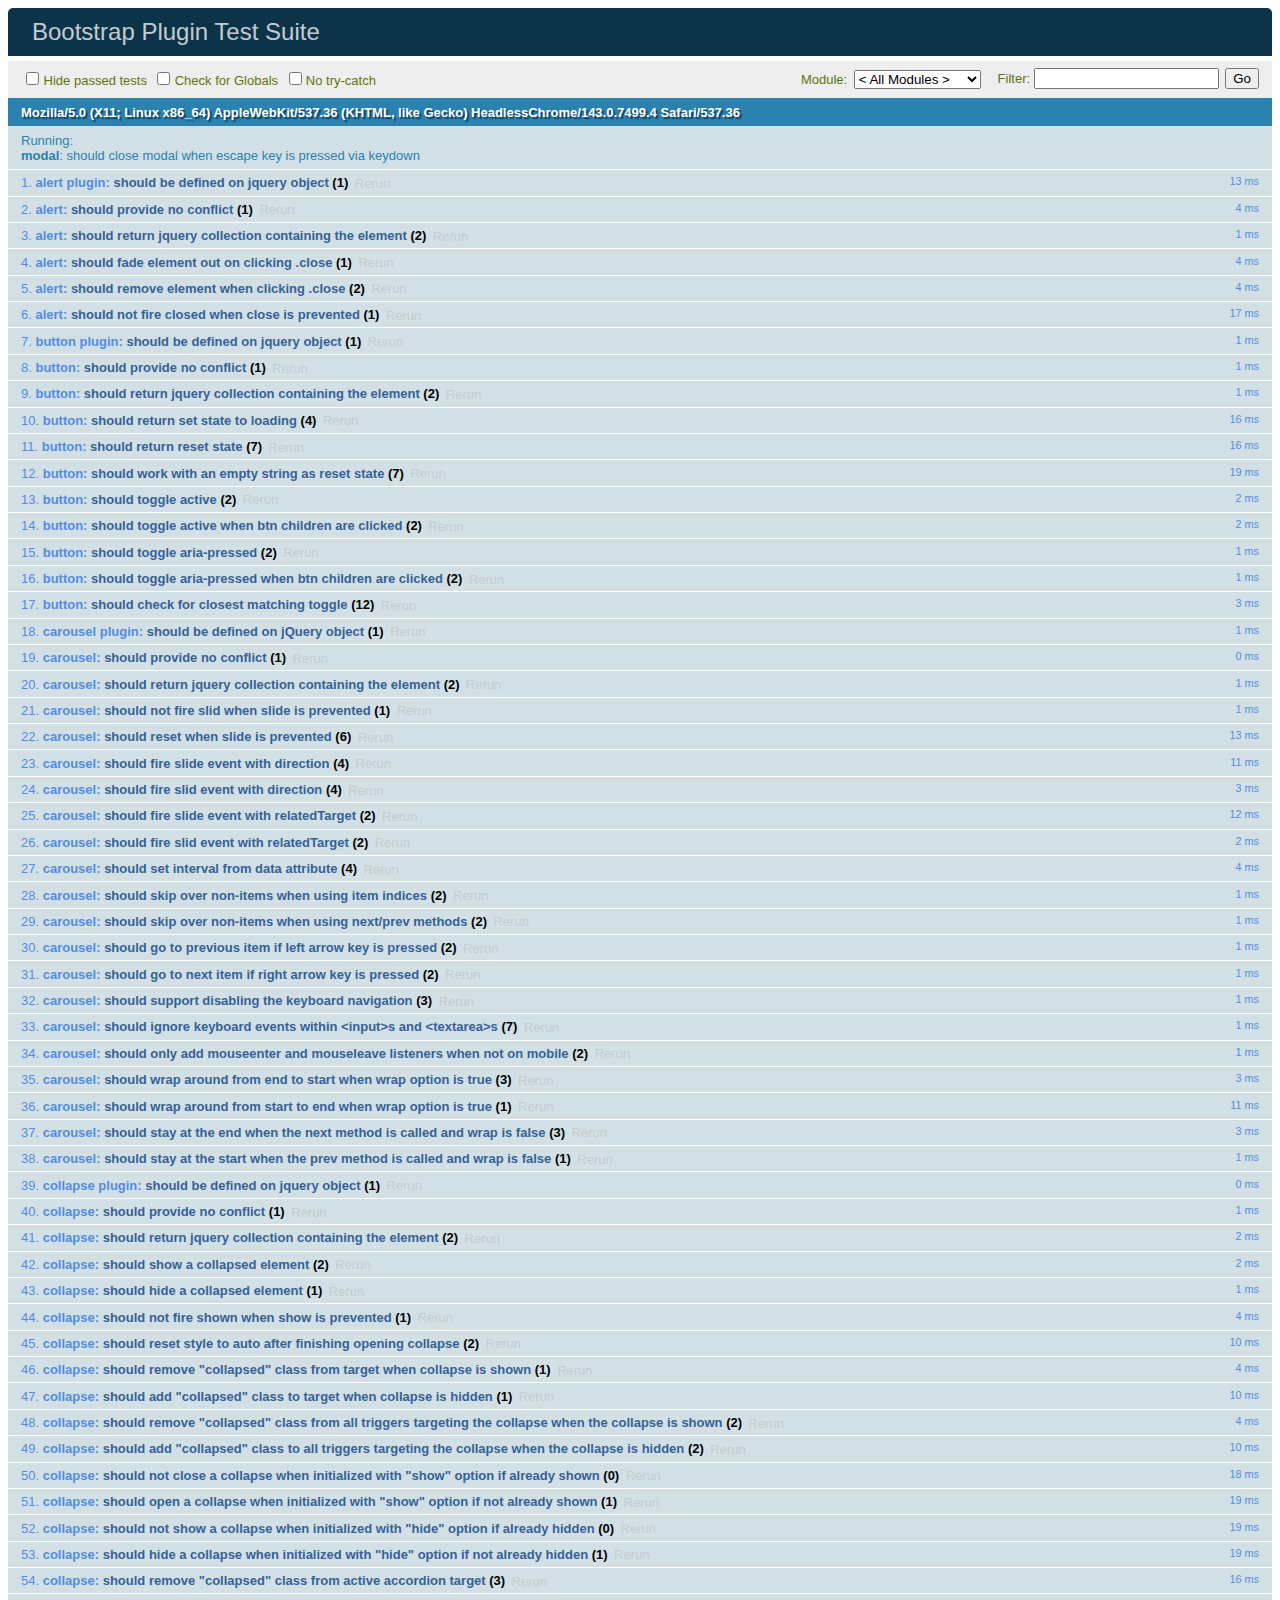
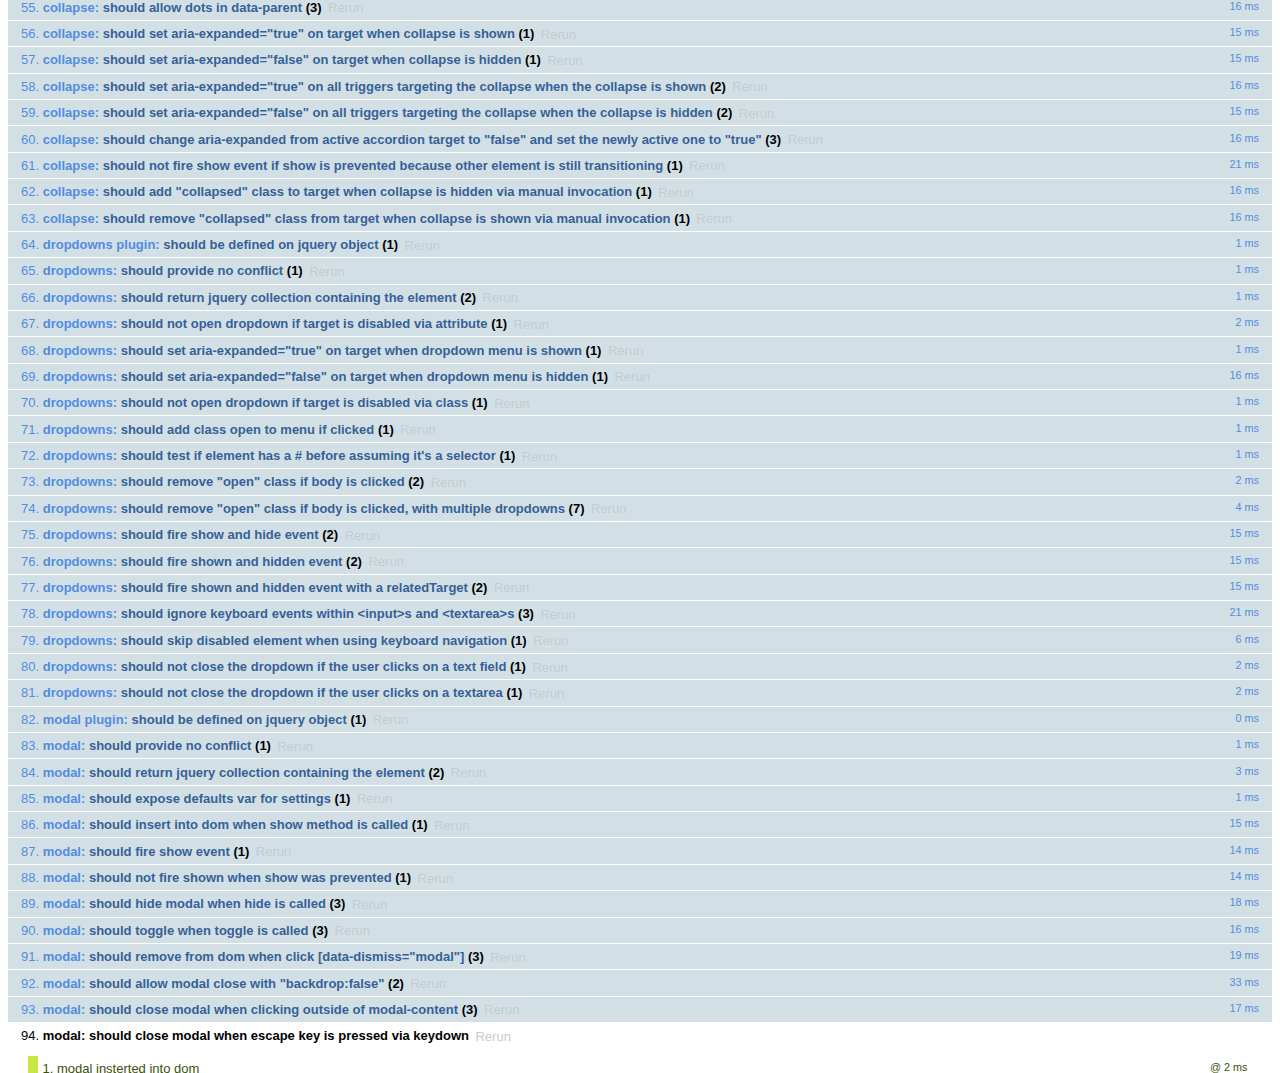
<file: design/bootstrap/js/tests/index.html>
<!DOCTYPE html>
<html>
  <head>
    <meta charset="utf-8">
    <title>Bootstrap Plugin Test Suite</title>
    <meta name="viewport" content="width=device-width, initial-scale=1">

    <!-- jQuery -->
    <script src="vendor/jquery.min.js"></script>
    <script>
      // Disable jQuery event aliases to ensure we don't accidentally use any of them
      (function () {
        var eventAliases = [
          'blur',
          'focus',
          'focusin',
          'focusout',
          'load',
          'resize',
          'scroll',
          'unload',
          'click',
          'dblclick',
          'mousedown',
          'mouseup',
          'mousemove',
          'mouseover',
          'mouseout',
          'mouseenter',
          'mouseleave',
          'change',
          'select',
          'submit',
          'keydown',
          'keypress',
          'keyup',
          'error',
          'contextmenu',
          'hover',
          'bind',
          'unbind',
          'delegate',
          'undelegate'
        ]
        for (var i = 0; i < eventAliases.length; i++) {
          $.fn[eventAliases[i]] = undefined
        }
      })()
    </script>

    <!-- QUnit -->
    <link rel="stylesheet" href="vendor/qunit.css" media="screen">
    <script src="vendor/qunit.js"></script>
    <script>
      // See https://github.com/axemclion/grunt-saucelabs#test-result-details-with-qunit
      var log = []
      // Require assert.expect in each test
      QUnit.config.requireExpects = true
      QUnit.done(function (testResults) {
        var tests = []
        for (var i = 0, len = log.length; i < len; i++) {
          var details = log[i]
          tests.push({
            name: details.name,
            result: details.result,
            expected: details.expected,
            actual: details.actual,
            source: details.source
          })
        }
        testResults.tests = tests

        window.global_test_results = testResults
      })

      QUnit.testStart(function (testDetails) {
        $(window).scrollTop(0)
        QUnit.log(function (details) {
          if (!details.result) {
            details.name = testDetails.name
            log.push(details)
          }
        })
      })

      // Cleanup
      QUnit.testDone(function () {
        $('#qunit-fixture').empty()
        $('#modal-test, .modal-backdrop').remove()
      })

      // Display fixture on-screen on iOS to avoid false positives
      if (/iPhone|iPad|iPod/.test(navigator.userAgent)) {
        QUnit.begin(function() {
          $('#qunit-fixture').css({ top: 0, left: 0 })
        })

        QUnit.done(function () {
          $('#qunit-fixture').css({ top: '', left: '' })
        })
      }

      // Disable deprecated global QUnit method aliases in preparation for QUnit v2
      (function () {
        var methodNames = [
          'async',
          'asyncTest',
          'deepEqual',
          'equal',
          'expect',
          'module',
          'notDeepEqual',
          'notEqual',
          'notPropEqual',
          'notStrictEqual',
          'ok',
          'propEqual',
          'push',
          'start',
          'stop',
          'strictEqual',
          'test',
          'throws'
        ];
        for (var i = 0; i < methodNames.length; i++) {
          var methodName = methodNames[i];
          window[methodName] = undefined;
        }
      })();
    </script>

    <!-- Plugin sources -->
    <script>$.support.transition = false</script>
    <script src="../../js/alert.js"></script>
    <script src="../../js/button.js"></script>
    <script src="../../js/carousel.js"></script>
    <script src="../../js/collapse.js"></script>
    <script src="../../js/dropdown.js"></script>
    <script src="../../js/modal.js"></script>
    <script src="../../js/scrollspy.js"></script>
    <script src="../../js/tab.js"></script>
    <script src="../../js/tooltip.js"></script>
    <script src="../../js/popover.js"></script>
    <script src="../../js/affix.js"></script>

    <!-- Unit tests -->
    <script src="unit/alert.js"></script>
    <script src="unit/button.js"></script>
    <script src="unit/carousel.js"></script>
    <script src="unit/collapse.js"></script>
    <script src="unit/dropdown.js"></script>
    <script src="unit/modal.js"></script>
    <script src="unit/scrollspy.js"></script>
    <script src="unit/tab.js"></script>
    <script src="unit/tooltip.js"></script>
    <script src="unit/popover.js"></script>
    <script src="unit/affix.js"></script>

  </head>
  <body>
    <div id="qunit-container">
      <div id="qunit"></div>
      <div id="qunit-fixture"></div>
    </div>
  </body>
</html>
</file>
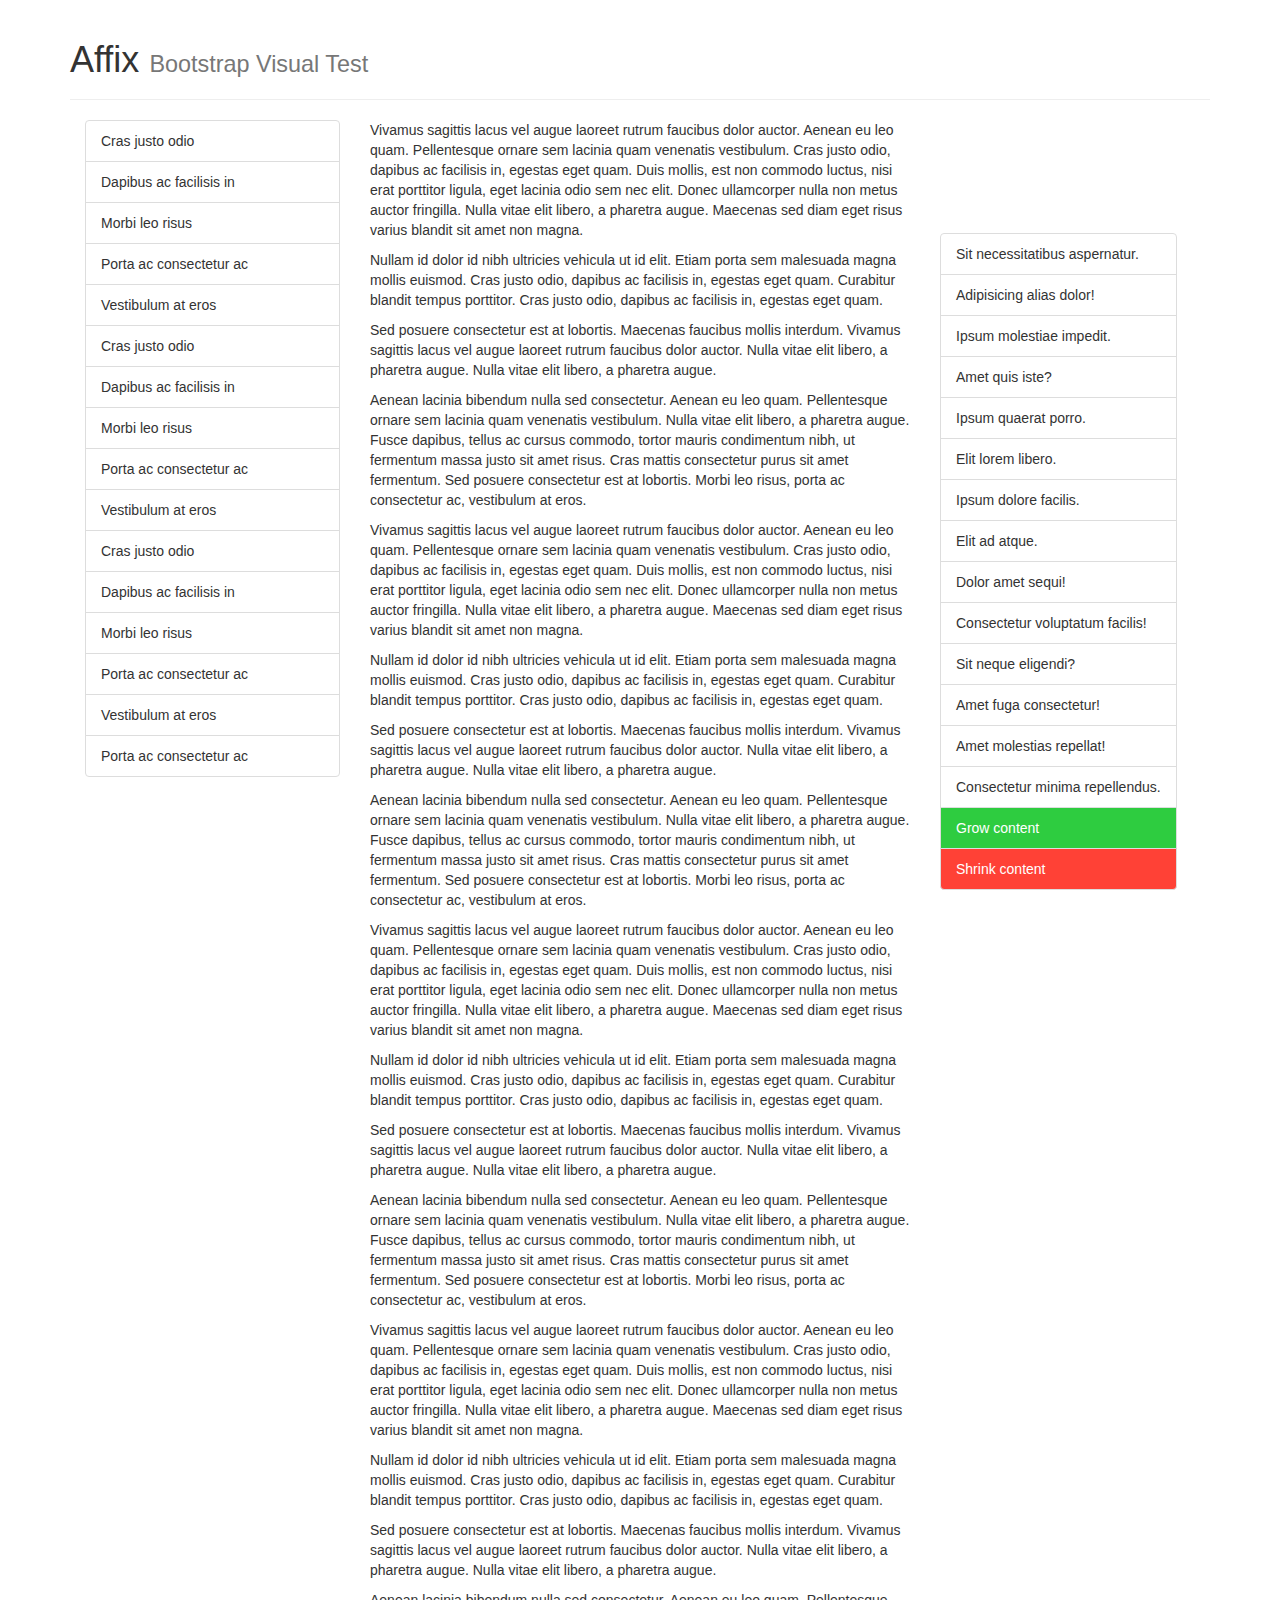
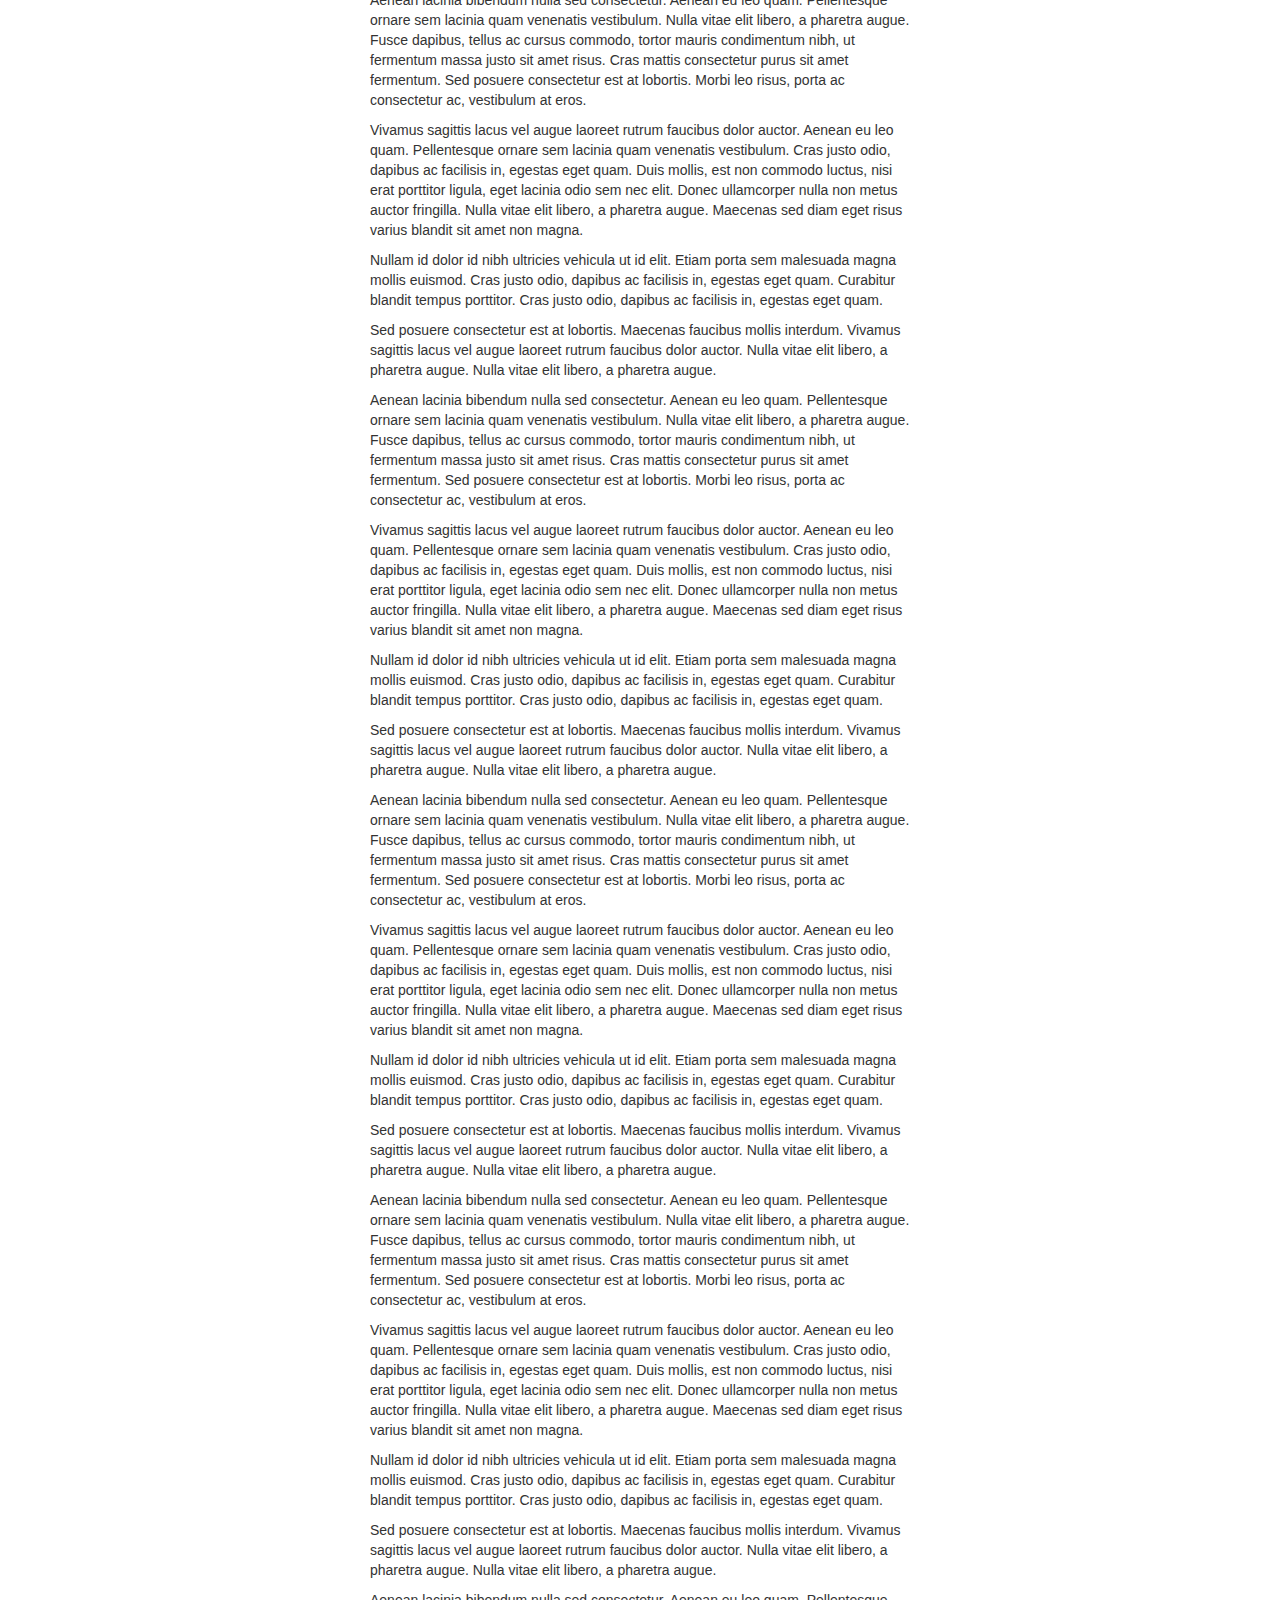
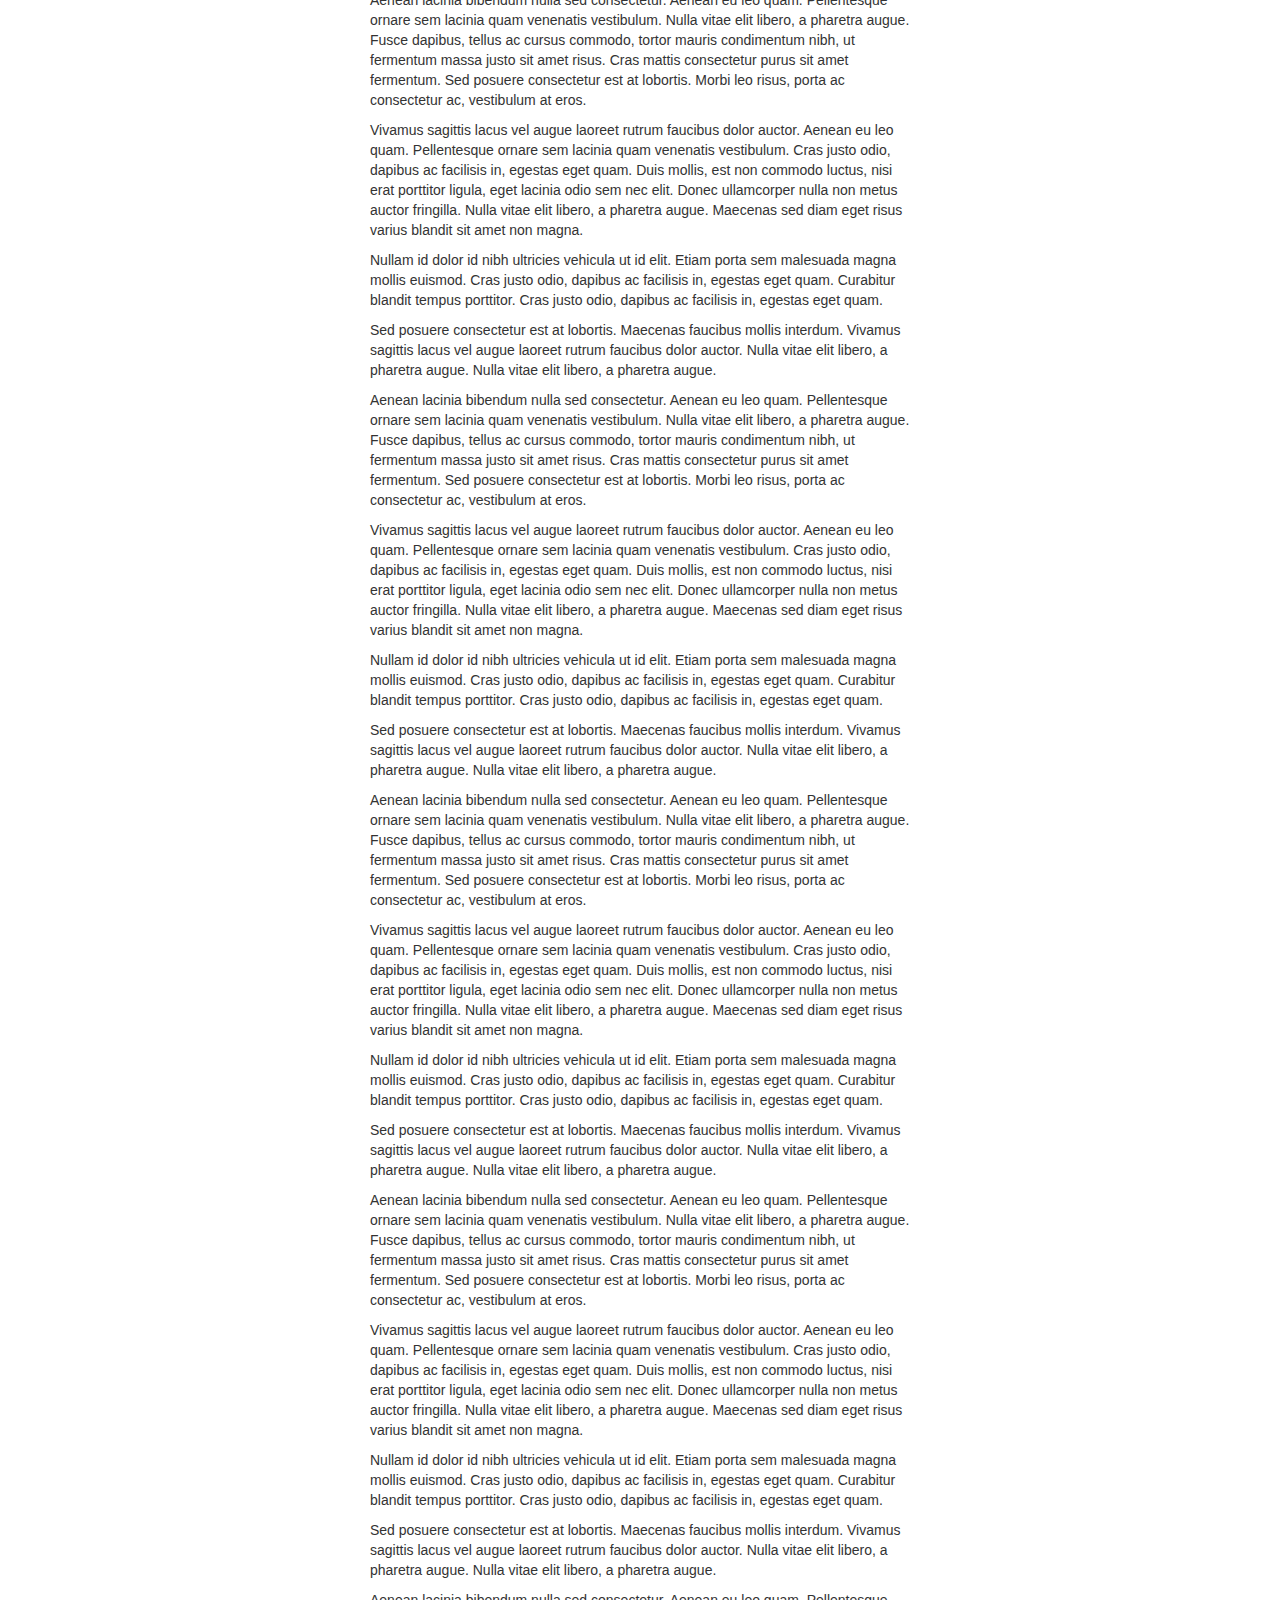
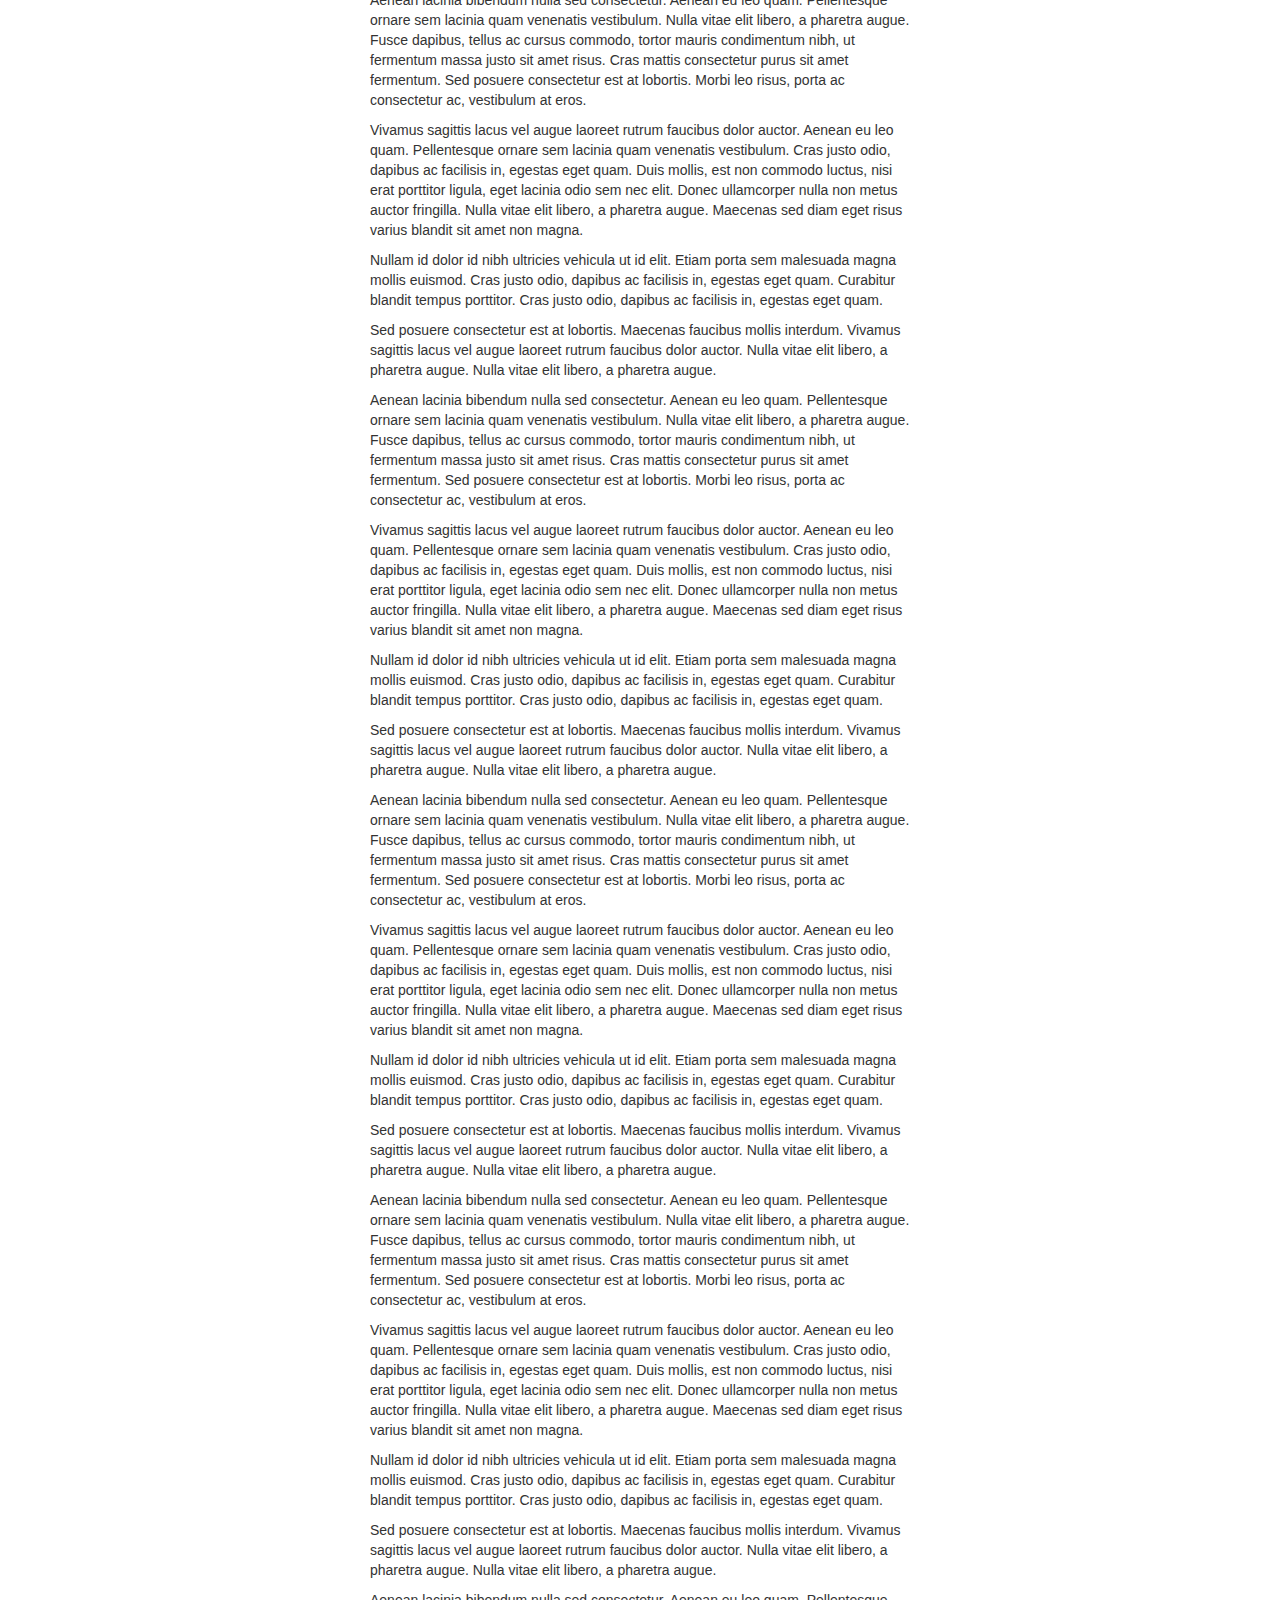
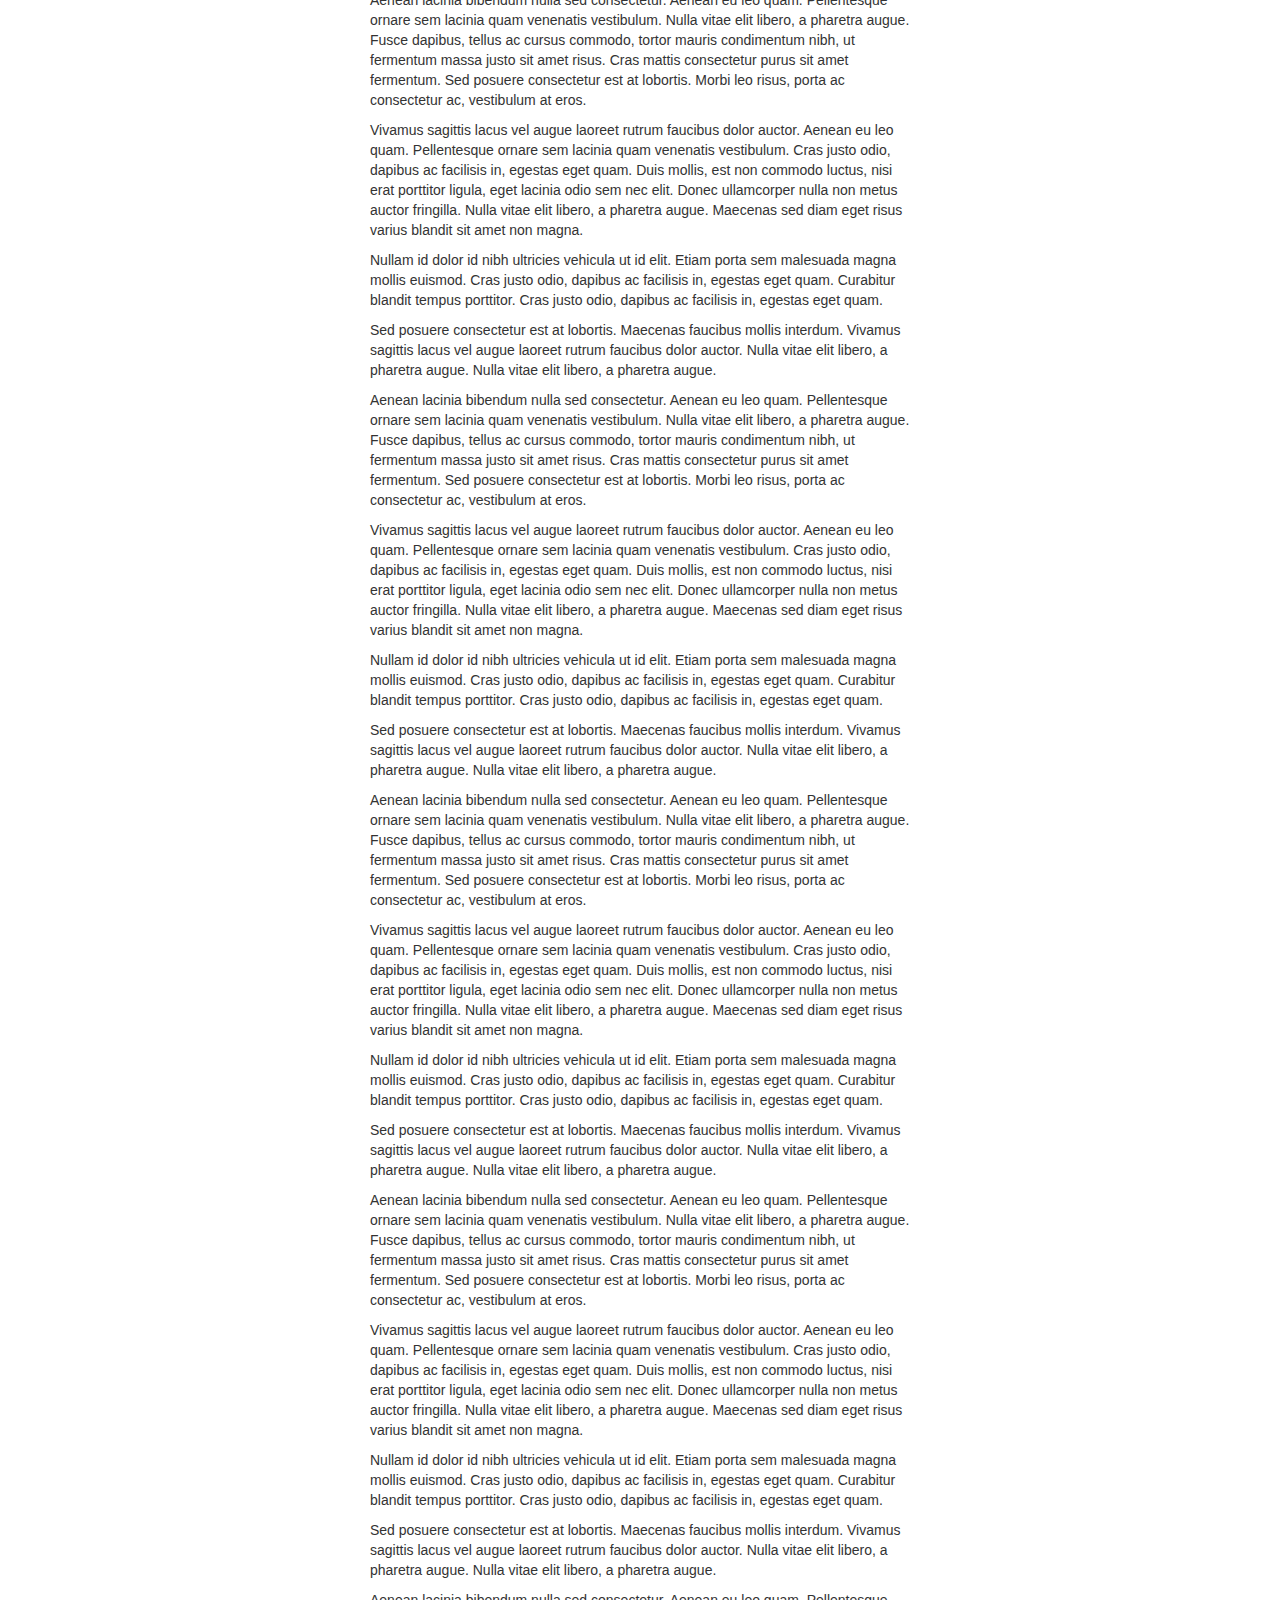
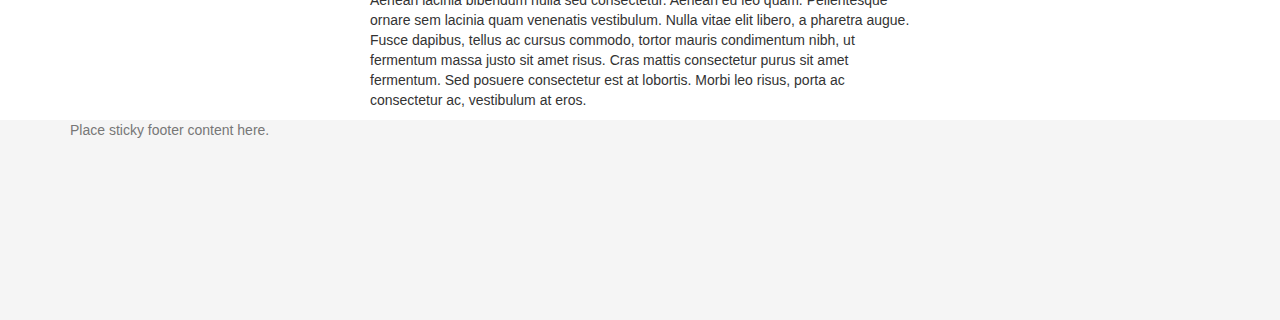
<file: design/bootstrap/js/tests/visual/affix-with-sticky-footer.html>
<!DOCTYPE html>
<html>
<head>
  <meta charset="utf-8">
  <meta http-equiv="X-UA-Compatible" content="IE=edge">
  <meta name="viewport" content="width=device-width, initial-scale=1">
  <title>Affix</title>
  <link rel="stylesheet" href="../../../dist/css/bootstrap.min.css">

  <style>
    html {
      position: relative;
      min-height: 100%;
    }
    body {
      /* Margin bottom by footer height */
      margin-bottom: 200px;
    }
    .footer {
      position: absolute;
      bottom: 0;
      width: 100%;
      /* Set the fixed height of the footer here */
      height: 200px;
      background-color: #f5f5f5;
    }
    /* Test Styles */
    .affixed-element-top.affix {
      top: 10px;
    }
    .affixed-element-top.affix-bottom {
      position: absolute;
    }
    .affixed-element-bottom {
      margin-bottom: 0;
    }
    .affixed-element-bottom.affix {
      bottom: 10px;
    }
    .affixed-element-bottom.affix-bottom {
      position: relative;
    }
    .grow-btn, .shrink-btn {
      color: #FFF;
    }
    .grow-btn {
      background-color: #2ECC40;
    }
    .grow-btn:hover {
      background-color: #3D9970;
    }
    .shrink-btn {
      background-color: #FF4136;
    }
    .shrink-btn:hover {
      background-color: #85144B;
    }
  </style>

  <!-- HTML5 shim and Respond.js for IE8 support of HTML5 elements and media queries -->
  <!-- WARNING: Respond.js doesn't work if you view the page via file:// -->
  <!--[if lt IE 9]>
  <script src="https://oss.maxcdn.com/html5shiv/3.7.2/html5shiv.min.js"></script>
  <script src="https://oss.maxcdn.com/respond/1.4.2/respond.min.js"></script>
  <![endif]-->
</head>
<body>

<div class="container">

  <div class="page-header js-page-header">
    <h1>Affix <small>Bootstrap Visual Test</small></h1>
  </div>

  <div class="col-md-3">
    <ul class="list-group affixed-element-top js-affixed-element-top">
      <li class="list-group-item">Cras justo odio</li>
      <li class="list-group-item">Dapibus ac facilisis in</li>
      <li class="list-group-item">Morbi leo risus</li>
      <li class="list-group-item">Porta ac consectetur ac</li>
      <li class="list-group-item">Vestibulum at eros</li>
      <li class="list-group-item">Cras justo odio</li>
      <li class="list-group-item">Dapibus ac facilisis in</li>
      <li class="list-group-item">Morbi leo risus</li>
      <li class="list-group-item">Porta ac consectetur ac</li>
      <li class="list-group-item">Vestibulum at eros</li>
      <li class="list-group-item">Cras justo odio</li>
      <li class="list-group-item">Dapibus ac facilisis in</li>
      <li class="list-group-item">Morbi leo risus</li>
      <li class="list-group-item">Porta ac consectetur ac</li>
      <li class="list-group-item">Vestibulum at eros</li>
      <li class="list-group-item">Porta ac consectetur ac</li>
    </ul>
  </div>

  <div class="col-md-6 js-content">

    <p>Vivamus sagittis lacus vel augue laoreet rutrum faucibus dolor auctor. Aenean eu leo quam. Pellentesque ornare sem lacinia quam venenatis vestibulum. Cras justo odio, dapibus ac facilisis in, egestas eget quam. Duis mollis, est non commodo luctus, nisi erat porttitor ligula, eget lacinia odio sem nec elit. Donec ullamcorper nulla non metus auctor fringilla. Nulla vitae elit libero, a pharetra augue. Maecenas sed diam eget risus varius blandit sit amet non magna.</p>

    <p>Nullam id dolor id nibh ultricies vehicula ut id elit. Etiam porta sem malesuada magna mollis euismod. Cras justo odio, dapibus ac facilisis in, egestas eget quam. Curabitur blandit tempus porttitor. Cras justo odio, dapibus ac facilisis in, egestas eget quam.</p>

    <p>Sed posuere consectetur est at lobortis. Maecenas faucibus mollis interdum. Vivamus sagittis lacus vel augue laoreet rutrum faucibus dolor auctor. Nulla vitae elit libero, a pharetra augue. Nulla vitae elit libero, a pharetra augue.</p>

    <p>Aenean lacinia bibendum nulla sed consectetur. Aenean eu leo quam. Pellentesque ornare sem lacinia quam venenatis vestibulum. Nulla vitae elit libero, a pharetra augue. Fusce dapibus, tellus ac cursus commodo, tortor mauris condimentum nibh, ut fermentum massa justo sit amet risus. Cras mattis consectetur purus sit amet fermentum. Sed posuere consectetur est at lobortis. Morbi leo risus, porta ac consectetur ac, vestibulum at eros.</p>

    <p>Vivamus sagittis lacus vel augue laoreet rutrum faucibus dolor auctor. Aenean eu leo quam. Pellentesque ornare sem lacinia quam venenatis vestibulum. Cras justo odio, dapibus ac facilisis in, egestas eget quam. Duis mollis, est non commodo luctus, nisi erat porttitor ligula, eget lacinia odio sem nec elit. Donec ullamcorper nulla non metus auctor fringilla. Nulla vitae elit libero, a pharetra augue. Maecenas sed diam eget risus varius blandit sit amet non magna.</p>

    <p>Nullam id dolor id nibh ultricies vehicula ut id elit. Etiam porta sem malesuada magna mollis euismod. Cras justo odio, dapibus ac facilisis in, egestas eget quam. Curabitur blandit tempus porttitor. Cras justo odio, dapibus ac facilisis in, egestas eget quam.</p>

    <p>Sed posuere consectetur est at lobortis. Maecenas faucibus mollis interdum. Vivamus sagittis lacus vel augue laoreet rutrum faucibus dolor auctor. Nulla vitae elit libero, a pharetra augue. Nulla vitae elit libero, a pharetra augue.</p>

    <p>Aenean lacinia bibendum nulla sed consectetur. Aenean eu leo quam. Pellentesque ornare sem lacinia quam venenatis vestibulum. Nulla vitae elit libero, a pharetra augue. Fusce dapibus, tellus ac cursus commodo, tortor mauris condimentum nibh, ut fermentum massa justo sit amet risus. Cras mattis consectetur purus sit amet fermentum. Sed posuere consectetur est at lobortis. Morbi leo risus, porta ac consectetur ac, vestibulum at eros.</p>

    <p>Vivamus sagittis lacus vel augue laoreet rutrum faucibus dolor auctor. Aenean eu leo quam. Pellentesque ornare sem lacinia quam venenatis vestibulum. Cras justo odio, dapibus ac facilisis in, egestas eget quam. Duis mollis, est non commodo luctus, nisi erat porttitor ligula, eget lacinia odio sem nec elit. Donec ullamcorper nulla non metus auctor fringilla. Nulla vitae elit libero, a pharetra augue. Maecenas sed diam eget risus varius blandit sit amet non magna.</p>

    <p>Nullam id dolor id nibh ultricies vehicula ut id elit. Etiam porta sem malesuada magna mollis euismod. Cras justo odio, dapibus ac facilisis in, egestas eget quam. Curabitur blandit tempus porttitor. Cras justo odio, dapibus ac facilisis in, egestas eget quam.</p>

    <p>Sed posuere consectetur est at lobortis. Maecenas faucibus mollis interdum. Vivamus sagittis lacus vel augue laoreet rutrum faucibus dolor auctor. Nulla vitae elit libero, a pharetra augue. Nulla vitae elit libero, a pharetra augue.</p>

    <p>Aenean lacinia bibendum nulla sed consectetur. Aenean eu leo quam. Pellentesque ornare sem lacinia quam venenatis vestibulum. Nulla vitae elit libero, a pharetra augue. Fusce dapibus, tellus ac cursus commodo, tortor mauris condimentum nibh, ut fermentum massa justo sit amet risus. Cras mattis consectetur purus sit amet fermentum. Sed posuere consectetur est at lobortis. Morbi leo risus, porta ac consectetur ac, vestibulum at eros.</p>

    <p>Vivamus sagittis lacus vel augue laoreet rutrum faucibus dolor auctor. Aenean eu leo quam. Pellentesque ornare sem lacinia quam venenatis vestibulum. Cras justo odio, dapibus ac facilisis in, egestas eget quam. Duis mollis, est non commodo luctus, nisi erat porttitor ligula, eget lacinia odio sem nec elit. Donec ullamcorper nulla non metus auctor fringilla. Nulla vitae elit libero, a pharetra augue. Maecenas sed diam eget risus varius blandit sit amet non magna.</p>

    <p>Nullam id dolor id nibh ultricies vehicula ut id elit. Etiam porta sem malesuada magna mollis euismod. Cras justo odio, dapibus ac facilisis in, egestas eget quam. Curabitur blandit tempus porttitor. Cras justo odio, dapibus ac facilisis in, egestas eget quam.</p>

    <p>Sed posuere consectetur est at lobortis. Maecenas faucibus mollis interdum. Vivamus sagittis lacus vel augue laoreet rutrum faucibus dolor auctor. Nulla vitae elit libero, a pharetra augue. Nulla vitae elit libero, a pharetra augue.</p>

    <p>Aenean lacinia bibendum nulla sed consectetur. Aenean eu leo quam. Pellentesque ornare sem lacinia quam venenatis vestibulum. Nulla vitae elit libero, a pharetra augue. Fusce dapibus, tellus ac cursus commodo, tortor mauris condimentum nibh, ut fermentum massa justo sit amet risus. Cras mattis consectetur purus sit amet fermentum. Sed posuere consectetur est at lobortis. Morbi leo risus, porta ac consectetur ac, vestibulum at eros.</p>
    <p>Vivamus sagittis lacus vel augue laoreet rutrum faucibus dolor auctor. Aenean eu leo quam. Pellentesque ornare sem lacinia quam venenatis vestibulum. Cras justo odio, dapibus ac facilisis in, egestas eget quam. Duis mollis, est non commodo luctus, nisi erat porttitor ligula, eget lacinia odio sem nec elit. Donec ullamcorper nulla non metus auctor fringilla. Nulla vitae elit libero, a pharetra augue. Maecenas sed diam eget risus varius blandit sit amet non magna.</p>

    <p>Nullam id dolor id nibh ultricies vehicula ut id elit. Etiam porta sem malesuada magna mollis euismod. Cras justo odio, dapibus ac facilisis in, egestas eget quam. Curabitur blandit tempus porttitor. Cras justo odio, dapibus ac facilisis in, egestas eget quam.</p>

    <p>Sed posuere consectetur est at lobortis. Maecenas faucibus mollis interdum. Vivamus sagittis lacus vel augue laoreet rutrum faucibus dolor auctor. Nulla vitae elit libero, a pharetra augue. Nulla vitae elit libero, a pharetra augue.</p>

    <p>Aenean lacinia bibendum nulla sed consectetur. Aenean eu leo quam. Pellentesque ornare sem lacinia quam venenatis vestibulum. Nulla vitae elit libero, a pharetra augue. Fusce dapibus, tellus ac cursus commodo, tortor mauris condimentum nibh, ut fermentum massa justo sit amet risus. Cras mattis consectetur purus sit amet fermentum. Sed posuere consectetur est at lobortis. Morbi leo risus, porta ac consectetur ac, vestibulum at eros.</p>

    <p>Vivamus sagittis lacus vel augue laoreet rutrum faucibus dolor auctor. Aenean eu leo quam. Pellentesque ornare sem lacinia quam venenatis vestibulum. Cras justo odio, dapibus ac facilisis in, egestas eget quam. Duis mollis, est non commodo luctus, nisi erat porttitor ligula, eget lacinia odio sem nec elit. Donec ullamcorper nulla non metus auctor fringilla. Nulla vitae elit libero, a pharetra augue. Maecenas sed diam eget risus varius blandit sit amet non magna.</p>

    <p>Nullam id dolor id nibh ultricies vehicula ut id elit. Etiam porta sem malesuada magna mollis euismod. Cras justo odio, dapibus ac facilisis in, egestas eget quam. Curabitur blandit tempus porttitor. Cras justo odio, dapibus ac facilisis in, egestas eget quam.</p>

    <p>Sed posuere consectetur est at lobortis. Maecenas faucibus mollis interdum. Vivamus sagittis lacus vel augue laoreet rutrum faucibus dolor auctor. Nulla vitae elit libero, a pharetra augue. Nulla vitae elit libero, a pharetra augue.</p>

    <p>Aenean lacinia bibendum nulla sed consectetur. Aenean eu leo quam. Pellentesque ornare sem lacinia quam venenatis vestibulum. Nulla vitae elit libero, a pharetra augue. Fusce dapibus, tellus ac cursus commodo, tortor mauris condimentum nibh, ut fermentum massa justo sit amet risus. Cras mattis consectetur purus sit amet fermentum. Sed posuere consectetur est at lobortis. Morbi leo risus, porta ac consectetur ac, vestibulum at eros.</p>
    <p>Vivamus sagittis lacus vel augue laoreet rutrum faucibus dolor auctor. Aenean eu leo quam. Pellentesque ornare sem lacinia quam venenatis vestibulum. Cras justo odio, dapibus ac facilisis in, egestas eget quam. Duis mollis, est non commodo luctus, nisi erat porttitor ligula, eget lacinia odio sem nec elit. Donec ullamcorper nulla non metus auctor fringilla. Nulla vitae elit libero, a pharetra augue. Maecenas sed diam eget risus varius blandit sit amet non magna.</p>

    <p>Nullam id dolor id nibh ultricies vehicula ut id elit. Etiam porta sem malesuada magna mollis euismod. Cras justo odio, dapibus ac facilisis in, egestas eget quam. Curabitur blandit tempus porttitor. Cras justo odio, dapibus ac facilisis in, egestas eget quam.</p>

    <p>Sed posuere consectetur est at lobortis. Maecenas faucibus mollis interdum. Vivamus sagittis lacus vel augue laoreet rutrum faucibus dolor auctor. Nulla vitae elit libero, a pharetra augue. Nulla vitae elit libero, a pharetra augue.</p>

    <p>Aenean lacinia bibendum nulla sed consectetur. Aenean eu leo quam. Pellentesque ornare sem lacinia quam venenatis vestibulum. Nulla vitae elit libero, a pharetra augue. Fusce dapibus, tellus ac cursus commodo, tortor mauris condimentum nibh, ut fermentum massa justo sit amet risus. Cras mattis consectetur purus sit amet fermentum. Sed posuere consectetur est at lobortis. Morbi leo risus, porta ac consectetur ac, vestibulum at eros.</p>

    <p>Vivamus sagittis lacus vel augue laoreet rutrum faucibus dolor auctor. Aenean eu leo quam. Pellentesque ornare sem lacinia quam venenatis vestibulum. Cras justo odio, dapibus ac facilisis in, egestas eget quam. Duis mollis, est non commodo luctus, nisi erat porttitor ligula, eget lacinia odio sem nec elit. Donec ullamcorper nulla non metus auctor fringilla. Nulla vitae elit libero, a pharetra augue. Maecenas sed diam eget risus varius blandit sit amet non magna.</p>

    <p>Nullam id dolor id nibh ultricies vehicula ut id elit. Etiam porta sem malesuada magna mollis euismod. Cras justo odio, dapibus ac facilisis in, egestas eget quam. Curabitur blandit tempus porttitor. Cras justo odio, dapibus ac facilisis in, egestas eget quam.</p>

    <p>Sed posuere consectetur est at lobortis. Maecenas faucibus mollis interdum. Vivamus sagittis lacus vel augue laoreet rutrum faucibus dolor auctor. Nulla vitae elit libero, a pharetra augue. Nulla vitae elit libero, a pharetra augue.</p>

    <p>Aenean lacinia bibendum nulla sed consectetur. Aenean eu leo quam. Pellentesque ornare sem lacinia quam venenatis vestibulum. Nulla vitae elit libero, a pharetra augue. Fusce dapibus, tellus ac cursus commodo, tortor mauris condimentum nibh, ut fermentum massa justo sit amet risus. Cras mattis consectetur purus sit amet fermentum. Sed posuere consectetur est at lobortis. Morbi leo risus, porta ac consectetur ac, vestibulum at eros.</p>
    <p>Vivamus sagittis lacus vel augue laoreet rutrum faucibus dolor auctor. Aenean eu leo quam. Pellentesque ornare sem lacinia quam venenatis vestibulum. Cras justo odio, dapibus ac facilisis in, egestas eget quam. Duis mollis, est non commodo luctus, nisi erat porttitor ligula, eget lacinia odio sem nec elit. Donec ullamcorper nulla non metus auctor fringilla. Nulla vitae elit libero, a pharetra augue. Maecenas sed diam eget risus varius blandit sit amet non magna.</p>

    <p>Nullam id dolor id nibh ultricies vehicula ut id elit. Etiam porta sem malesuada magna mollis euismod. Cras justo odio, dapibus ac facilisis in, egestas eget quam. Curabitur blandit tempus porttitor. Cras justo odio, dapibus ac facilisis in, egestas eget quam.</p>

    <p>Sed posuere consectetur est at lobortis. Maecenas faucibus mollis interdum. Vivamus sagittis lacus vel augue laoreet rutrum faucibus dolor auctor. Nulla vitae elit libero, a pharetra augue. Nulla vitae elit libero, a pharetra augue.</p>

    <p>Aenean lacinia bibendum nulla sed consectetur. Aenean eu leo quam. Pellentesque ornare sem lacinia quam venenatis vestibulum. Nulla vitae elit libero, a pharetra augue. Fusce dapibus, tellus ac cursus commodo, tortor mauris condimentum nibh, ut fermentum massa justo sit amet risus. Cras mattis consectetur purus sit amet fermentum. Sed posuere consectetur est at lobortis. Morbi leo risus, porta ac consectetur ac, vestibulum at eros.</p>

    <p>Vivamus sagittis lacus vel augue laoreet rutrum faucibus dolor auctor. Aenean eu leo quam. Pellentesque ornare sem lacinia quam venenatis vestibulum. Cras justo odio, dapibus ac facilisis in, egestas eget quam. Duis mollis, est non commodo luctus, nisi erat porttitor ligula, eget lacinia odio sem nec elit. Donec ullamcorper nulla non metus auctor fringilla. Nulla vitae elit libero, a pharetra augue. Maecenas sed diam eget risus varius blandit sit amet non magna.</p>

    <p>Nullam id dolor id nibh ultricies vehicula ut id elit. Etiam porta sem malesuada magna mollis euismod. Cras justo odio, dapibus ac facilisis in, egestas eget quam. Curabitur blandit tempus porttitor. Cras justo odio, dapibus ac facilisis in, egestas eget quam.</p>

    <p>Sed posuere consectetur est at lobortis. Maecenas faucibus mollis interdum. Vivamus sagittis lacus vel augue laoreet rutrum faucibus dolor auctor. Nulla vitae elit libero, a pharetra augue. Nulla vitae elit libero, a pharetra augue.</p>

    <p>Aenean lacinia bibendum nulla sed consectetur. Aenean eu leo quam. Pellentesque ornare sem lacinia quam venenatis vestibulum. Nulla vitae elit libero, a pharetra augue. Fusce dapibus, tellus ac cursus commodo, tortor mauris condimentum nibh, ut fermentum massa justo sit amet risus. Cras mattis consectetur purus sit amet fermentum. Sed posuere consectetur est at lobortis. Morbi leo risus, porta ac consectetur ac, vestibulum at eros.</p>
    <p>Vivamus sagittis lacus vel augue laoreet rutrum faucibus dolor auctor. Aenean eu leo quam. Pellentesque ornare sem lacinia quam venenatis vestibulum. Cras justo odio, dapibus ac facilisis in, egestas eget quam. Duis mollis, est non commodo luctus, nisi erat porttitor ligula, eget lacinia odio sem nec elit. Donec ullamcorper nulla non metus auctor fringilla. Nulla vitae elit libero, a pharetra augue. Maecenas sed diam eget risus varius blandit sit amet non magna.</p>

    <p>Nullam id dolor id nibh ultricies vehicula ut id elit. Etiam porta sem malesuada magna mollis euismod. Cras justo odio, dapibus ac facilisis in, egestas eget quam. Curabitur blandit tempus porttitor. Cras justo odio, dapibus ac facilisis in, egestas eget quam.</p>

    <p>Sed posuere consectetur est at lobortis. Maecenas faucibus mollis interdum. Vivamus sagittis lacus vel augue laoreet rutrum faucibus dolor auctor. Nulla vitae elit libero, a pharetra augue. Nulla vitae elit libero, a pharetra augue.</p>

    <p>Aenean lacinia bibendum nulla sed consectetur. Aenean eu leo quam. Pellentesque ornare sem lacinia quam venenatis vestibulum. Nulla vitae elit libero, a pharetra augue. Fusce dapibus, tellus ac cursus commodo, tortor mauris condimentum nibh, ut fermentum massa justo sit amet risus. Cras mattis consectetur purus sit amet fermentum. Sed posuere consectetur est at lobortis. Morbi leo risus, porta ac consectetur ac, vestibulum at eros.</p>

    <p>Vivamus sagittis lacus vel augue laoreet rutrum faucibus dolor auctor. Aenean eu leo quam. Pellentesque ornare sem lacinia quam venenatis vestibulum. Cras justo odio, dapibus ac facilisis in, egestas eget quam. Duis mollis, est non commodo luctus, nisi erat porttitor ligula, eget lacinia odio sem nec elit. Donec ullamcorper nulla non metus auctor fringilla. Nulla vitae elit libero, a pharetra augue. Maecenas sed diam eget risus varius blandit sit amet non magna.</p>

    <p>Nullam id dolor id nibh ultricies vehicula ut id elit. Etiam porta sem malesuada magna mollis euismod. Cras justo odio, dapibus ac facilisis in, egestas eget quam. Curabitur blandit tempus porttitor. Cras justo odio, dapibus ac facilisis in, egestas eget quam.</p>

    <p>Sed posuere consectetur est at lobortis. Maecenas faucibus mollis interdum. Vivamus sagittis lacus vel augue laoreet rutrum faucibus dolor auctor. Nulla vitae elit libero, a pharetra augue. Nulla vitae elit libero, a pharetra augue.</p>

    <p>Aenean lacinia bibendum nulla sed consectetur. Aenean eu leo quam. Pellentesque ornare sem lacinia quam venenatis vestibulum. Nulla vitae elit libero, a pharetra augue. Fusce dapibus, tellus ac cursus commodo, tortor mauris condimentum nibh, ut fermentum massa justo sit amet risus. Cras mattis consectetur purus sit amet fermentum. Sed posuere consectetur est at lobortis. Morbi leo risus, porta ac consectetur ac, vestibulum at eros.</p>
    <p>Vivamus sagittis lacus vel augue laoreet rutrum faucibus dolor auctor. Aenean eu leo quam. Pellentesque ornare sem lacinia quam venenatis vestibulum. Cras justo odio, dapibus ac facilisis in, egestas eget quam. Duis mollis, est non commodo luctus, nisi erat porttitor ligula, eget lacinia odio sem nec elit. Donec ullamcorper nulla non metus auctor fringilla. Nulla vitae elit libero, a pharetra augue. Maecenas sed diam eget risus varius blandit sit amet non magna.</p>

    <p>Nullam id dolor id nibh ultricies vehicula ut id elit. Etiam porta sem malesuada magna mollis euismod. Cras justo odio, dapibus ac facilisis in, egestas eget quam. Curabitur blandit tempus porttitor. Cras justo odio, dapibus ac facilisis in, egestas eget quam.</p>

    <p>Sed posuere consectetur est at lobortis. Maecenas faucibus mollis interdum. Vivamus sagittis lacus vel augue laoreet rutrum faucibus dolor auctor. Nulla vitae elit libero, a pharetra augue. Nulla vitae elit libero, a pharetra augue.</p>

    <p>Aenean lacinia bibendum nulla sed consectetur. Aenean eu leo quam. Pellentesque ornare sem lacinia quam venenatis vestibulum. Nulla vitae elit libero, a pharetra augue. Fusce dapibus, tellus ac cursus commodo, tortor mauris condimentum nibh, ut fermentum massa justo sit amet risus. Cras mattis consectetur purus sit amet fermentum. Sed posuere consectetur est at lobortis. Morbi leo risus, porta ac consectetur ac, vestibulum at eros.</p>

    <p>Vivamus sagittis lacus vel augue laoreet rutrum faucibus dolor auctor. Aenean eu leo quam. Pellentesque ornare sem lacinia quam venenatis vestibulum. Cras justo odio, dapibus ac facilisis in, egestas eget quam. Duis mollis, est non commodo luctus, nisi erat porttitor ligula, eget lacinia odio sem nec elit. Donec ullamcorper nulla non metus auctor fringilla. Nulla vitae elit libero, a pharetra augue. Maecenas sed diam eget risus varius blandit sit amet non magna.</p>

    <p>Nullam id dolor id nibh ultricies vehicula ut id elit. Etiam porta sem malesuada magna mollis euismod. Cras justo odio, dapibus ac facilisis in, egestas eget quam. Curabitur blandit tempus porttitor. Cras justo odio, dapibus ac facilisis in, egestas eget quam.</p>

    <p>Sed posuere consectetur est at lobortis. Maecenas faucibus mollis interdum. Vivamus sagittis lacus vel augue laoreet rutrum faucibus dolor auctor. Nulla vitae elit libero, a pharetra augue. Nulla vitae elit libero, a pharetra augue.</p>

    <p>Aenean lacinia bibendum nulla sed consectetur. Aenean eu leo quam. Pellentesque ornare sem lacinia quam venenatis vestibulum. Nulla vitae elit libero, a pharetra augue. Fusce dapibus, tellus ac cursus commodo, tortor mauris condimentum nibh, ut fermentum massa justo sit amet risus. Cras mattis consectetur purus sit amet fermentum. Sed posuere consectetur est at lobortis. Morbi leo risus, porta ac consectetur ac, vestibulum at eros.</p>
    <p>Vivamus sagittis lacus vel augue laoreet rutrum faucibus dolor auctor. Aenean eu leo quam. Pellentesque ornare sem lacinia quam venenatis vestibulum. Cras justo odio, dapibus ac facilisis in, egestas eget quam. Duis mollis, est non commodo luctus, nisi erat porttitor ligula, eget lacinia odio sem nec elit. Donec ullamcorper nulla non metus auctor fringilla. Nulla vitae elit libero, a pharetra augue. Maecenas sed diam eget risus varius blandit sit amet non magna.</p>

    <p>Nullam id dolor id nibh ultricies vehicula ut id elit. Etiam porta sem malesuada magna mollis euismod. Cras justo odio, dapibus ac facilisis in, egestas eget quam. Curabitur blandit tempus porttitor. Cras justo odio, dapibus ac facilisis in, egestas eget quam.</p>

    <p>Sed posuere consectetur est at lobortis. Maecenas faucibus mollis interdum. Vivamus sagittis lacus vel augue laoreet rutrum faucibus dolor auctor. Nulla vitae elit libero, a pharetra augue. Nulla vitae elit libero, a pharetra augue.</p>

    <p>Aenean lacinia bibendum nulla sed consectetur. Aenean eu leo quam. Pellentesque ornare sem lacinia quam venenatis vestibulum. Nulla vitae elit libero, a pharetra augue. Fusce dapibus, tellus ac cursus commodo, tortor mauris condimentum nibh, ut fermentum massa justo sit amet risus. Cras mattis consectetur purus sit amet fermentum. Sed posuere consectetur est at lobortis. Morbi leo risus, porta ac consectetur ac, vestibulum at eros.</p>

    <p>Vivamus sagittis lacus vel augue laoreet rutrum faucibus dolor auctor. Aenean eu leo quam. Pellentesque ornare sem lacinia quam venenatis vestibulum. Cras justo odio, dapibus ac facilisis in, egestas eget quam. Duis mollis, est non commodo luctus, nisi erat porttitor ligula, eget lacinia odio sem nec elit. Donec ullamcorper nulla non metus auctor fringilla. Nulla vitae elit libero, a pharetra augue. Maecenas sed diam eget risus varius blandit sit amet non magna.</p>

    <p>Nullam id dolor id nibh ultricies vehicula ut id elit. Etiam porta sem malesuada magna mollis euismod. Cras justo odio, dapibus ac facilisis in, egestas eget quam. Curabitur blandit tempus porttitor. Cras justo odio, dapibus ac facilisis in, egestas eget quam.</p>

    <p>Sed posuere consectetur est at lobortis. Maecenas faucibus mollis interdum. Vivamus sagittis lacus vel augue laoreet rutrum faucibus dolor auctor. Nulla vitae elit libero, a pharetra augue. Nulla vitae elit libero, a pharetra augue.</p>

    <p>Aenean lacinia bibendum nulla sed consectetur. Aenean eu leo quam. Pellentesque ornare sem lacinia quam venenatis vestibulum. Nulla vitae elit libero, a pharetra augue. Fusce dapibus, tellus ac cursus commodo, tortor mauris condimentum nibh, ut fermentum massa justo sit amet risus. Cras mattis consectetur purus sit amet fermentum. Sed posuere consectetur est at lobortis. Morbi leo risus, porta ac consectetur ac, vestibulum at eros.</p>
    <p>Vivamus sagittis lacus vel augue laoreet rutrum faucibus dolor auctor. Aenean eu leo quam. Pellentesque ornare sem lacinia quam venenatis vestibulum. Cras justo odio, dapibus ac facilisis in, egestas eget quam. Duis mollis, est non commodo luctus, nisi erat porttitor ligula, eget lacinia odio sem nec elit. Donec ullamcorper nulla non metus auctor fringilla. Nulla vitae elit libero, a pharetra augue. Maecenas sed diam eget risus varius blandit sit amet non magna.</p>

    <p>Nullam id dolor id nibh ultricies vehicula ut id elit. Etiam porta sem malesuada magna mollis euismod. Cras justo odio, dapibus ac facilisis in, egestas eget quam. Curabitur blandit tempus porttitor. Cras justo odio, dapibus ac facilisis in, egestas eget quam.</p>

    <p>Sed posuere consectetur est at lobortis. Maecenas faucibus mollis interdum. Vivamus sagittis lacus vel augue laoreet rutrum faucibus dolor auctor. Nulla vitae elit libero, a pharetra augue. Nulla vitae elit libero, a pharetra augue.</p>

    <p>Aenean lacinia bibendum nulla sed consectetur. Aenean eu leo quam. Pellentesque ornare sem lacinia quam venenatis vestibulum. Nulla vitae elit libero, a pharetra augue. Fusce dapibus, tellus ac cursus commodo, tortor mauris condimentum nibh, ut fermentum massa justo sit amet risus. Cras mattis consectetur purus sit amet fermentum. Sed posuere consectetur est at lobortis. Morbi leo risus, porta ac consectetur ac, vestibulum at eros.</p>

    <p>Vivamus sagittis lacus vel augue laoreet rutrum faucibus dolor auctor. Aenean eu leo quam. Pellentesque ornare sem lacinia quam venenatis vestibulum. Cras justo odio, dapibus ac facilisis in, egestas eget quam. Duis mollis, est non commodo luctus, nisi erat porttitor ligula, eget lacinia odio sem nec elit. Donec ullamcorper nulla non metus auctor fringilla. Nulla vitae elit libero, a pharetra augue. Maecenas sed diam eget risus varius blandit sit amet non magna.</p>

    <p>Nullam id dolor id nibh ultricies vehicula ut id elit. Etiam porta sem malesuada magna mollis euismod. Cras justo odio, dapibus ac facilisis in, egestas eget quam. Curabitur blandit tempus porttitor. Cras justo odio, dapibus ac facilisis in, egestas eget quam.</p>

    <p>Sed posuere consectetur est at lobortis. Maecenas faucibus mollis interdum. Vivamus sagittis lacus vel augue laoreet rutrum faucibus dolor auctor. Nulla vitae elit libero, a pharetra augue. Nulla vitae elit libero, a pharetra augue.</p>

    <p>Aenean lacinia bibendum nulla sed consectetur. Aenean eu leo quam. Pellentesque ornare sem lacinia quam venenatis vestibulum. Nulla vitae elit libero, a pharetra augue. Fusce dapibus, tellus ac cursus commodo, tortor mauris condimentum nibh, ut fermentum massa justo sit amet risus. Cras mattis consectetur purus sit amet fermentum. Sed posuere consectetur est at lobortis. Morbi leo risus, porta ac consectetur ac, vestibulum at eros.</p>
    <p>Vivamus sagittis lacus vel augue laoreet rutrum faucibus dolor auctor. Aenean eu leo quam. Pellentesque ornare sem lacinia quam venenatis vestibulum. Cras justo odio, dapibus ac facilisis in, egestas eget quam. Duis mollis, est non commodo luctus, nisi erat porttitor ligula, eget lacinia odio sem nec elit. Donec ullamcorper nulla non metus auctor fringilla. Nulla vitae elit libero, a pharetra augue. Maecenas sed diam eget risus varius blandit sit amet non magna.</p>

    <p>Nullam id dolor id nibh ultricies vehicula ut id elit. Etiam porta sem malesuada magna mollis euismod. Cras justo odio, dapibus ac facilisis in, egestas eget quam. Curabitur blandit tempus porttitor. Cras justo odio, dapibus ac facilisis in, egestas eget quam.</p>

    <p>Sed posuere consectetur est at lobortis. Maecenas faucibus mollis interdum. Vivamus sagittis lacus vel augue laoreet rutrum faucibus dolor auctor. Nulla vitae elit libero, a pharetra augue. Nulla vitae elit libero, a pharetra augue.</p>

    <p>Aenean lacinia bibendum nulla sed consectetur. Aenean eu leo quam. Pellentesque ornare sem lacinia quam venenatis vestibulum. Nulla vitae elit libero, a pharetra augue. Fusce dapibus, tellus ac cursus commodo, tortor mauris condimentum nibh, ut fermentum massa justo sit amet risus. Cras mattis consectetur purus sit amet fermentum. Sed posuere consectetur est at lobortis. Morbi leo risus, porta ac consectetur ac, vestibulum at eros.</p>

    <p>Vivamus sagittis lacus vel augue laoreet rutrum faucibus dolor auctor. Aenean eu leo quam. Pellentesque ornare sem lacinia quam venenatis vestibulum. Cras justo odio, dapibus ac facilisis in, egestas eget quam. Duis mollis, est non commodo luctus, nisi erat porttitor ligula, eget lacinia odio sem nec elit. Donec ullamcorper nulla non metus auctor fringilla. Nulla vitae elit libero, a pharetra augue. Maecenas sed diam eget risus varius blandit sit amet non magna.</p>

    <p>Nullam id dolor id nibh ultricies vehicula ut id elit. Etiam porta sem malesuada magna mollis euismod. Cras justo odio, dapibus ac facilisis in, egestas eget quam. Curabitur blandit tempus porttitor. Cras justo odio, dapibus ac facilisis in, egestas eget quam.</p>

    <p>Sed posuere consectetur est at lobortis. Maecenas faucibus mollis interdum. Vivamus sagittis lacus vel augue laoreet rutrum faucibus dolor auctor. Nulla vitae elit libero, a pharetra augue. Nulla vitae elit libero, a pharetra augue.</p>

    <p>Aenean lacinia bibendum nulla sed consectetur. Aenean eu leo quam. Pellentesque ornare sem lacinia quam venenatis vestibulum. Nulla vitae elit libero, a pharetra augue. Fusce dapibus, tellus ac cursus commodo, tortor mauris condimentum nibh, ut fermentum massa justo sit amet risus. Cras mattis consectetur purus sit amet fermentum. Sed posuere consectetur est at lobortis. Morbi leo risus, porta ac consectetur ac, vestibulum at eros.</p>

  </div>

  <div class="col-md-3">
    <ul class="list-group affixed-element-bottom js-affixed-element-bottom">
      <li class="list-group-item">Sit necessitatibus aspernatur.</li>
      <li class="list-group-item">Adipisicing alias dolor!</li>
      <li class="list-group-item">Ipsum molestiae impedit.</li>
      <li class="list-group-item">Amet quis iste?</li>
      <li class="list-group-item">Ipsum quaerat porro.</li>
      <li class="list-group-item">Elit lorem libero.</li>
      <li class="list-group-item">Ipsum dolore facilis.</li>
      <li class="list-group-item">Elit ad atque.</li>
      <li class="list-group-item">Dolor amet sequi!</li>
      <li class="list-group-item">Consectetur voluptatum facilis!</li>
      <li class="list-group-item">Sit neque eligendi?</li>
      <li class="list-group-item">Amet fuga consectetur!</li>
      <li class="list-group-item">Amet molestias repellat!</li>
      <li class="list-group-item">Consectetur minima repellendus.</li>
      <li class="list-group-item grow-btn js-grow-btn">Grow content</li>
      <li class="list-group-item shrink-btn js-shrink-btn">Shrink content</li>
    </ul>
  </div>


</div>

<footer class="footer js-footer">
  <div class="container">
    <p class="text-muted">Place sticky footer content here.</p>
  </div>
</footer>

<!-- JavaScript Includes -->
<script src="../vendor/jquery.min.js"></script>
<script src="../../transition.js"></script>
<script src="../../affix.js"></script>


<!-- JavaScript Test -->
<script>
$(function () {
  $('.js-affixed-element-top').affix({
    offset: {
      top: $('.js-page-header').outerHeight(true) - 10
    , bottom: $('.js-footer').outerHeight(true) + 10
    }
  })
  // todo(fat): sux you have to do this.
  .on('affix.bs.affix', function (e) {
    $(e.target).width(e.target.offsetWidth)
  })

  $('.js-affixed-element-bottom').affix({
    offset: {
      bottom: $('.js-footer').outerHeight(true) + 10
    }
  })

  $('.js-grow-btn').on('click', function() {
    $('.js-content').append('<p>Ipsum corrupti ipsam est temporibus.</p>')
  })
  $('.js-shrink-btn').on('click', function() {
    $('.js-content p').last().remove()
  })
})
</script>
</body>
</html>
</file>
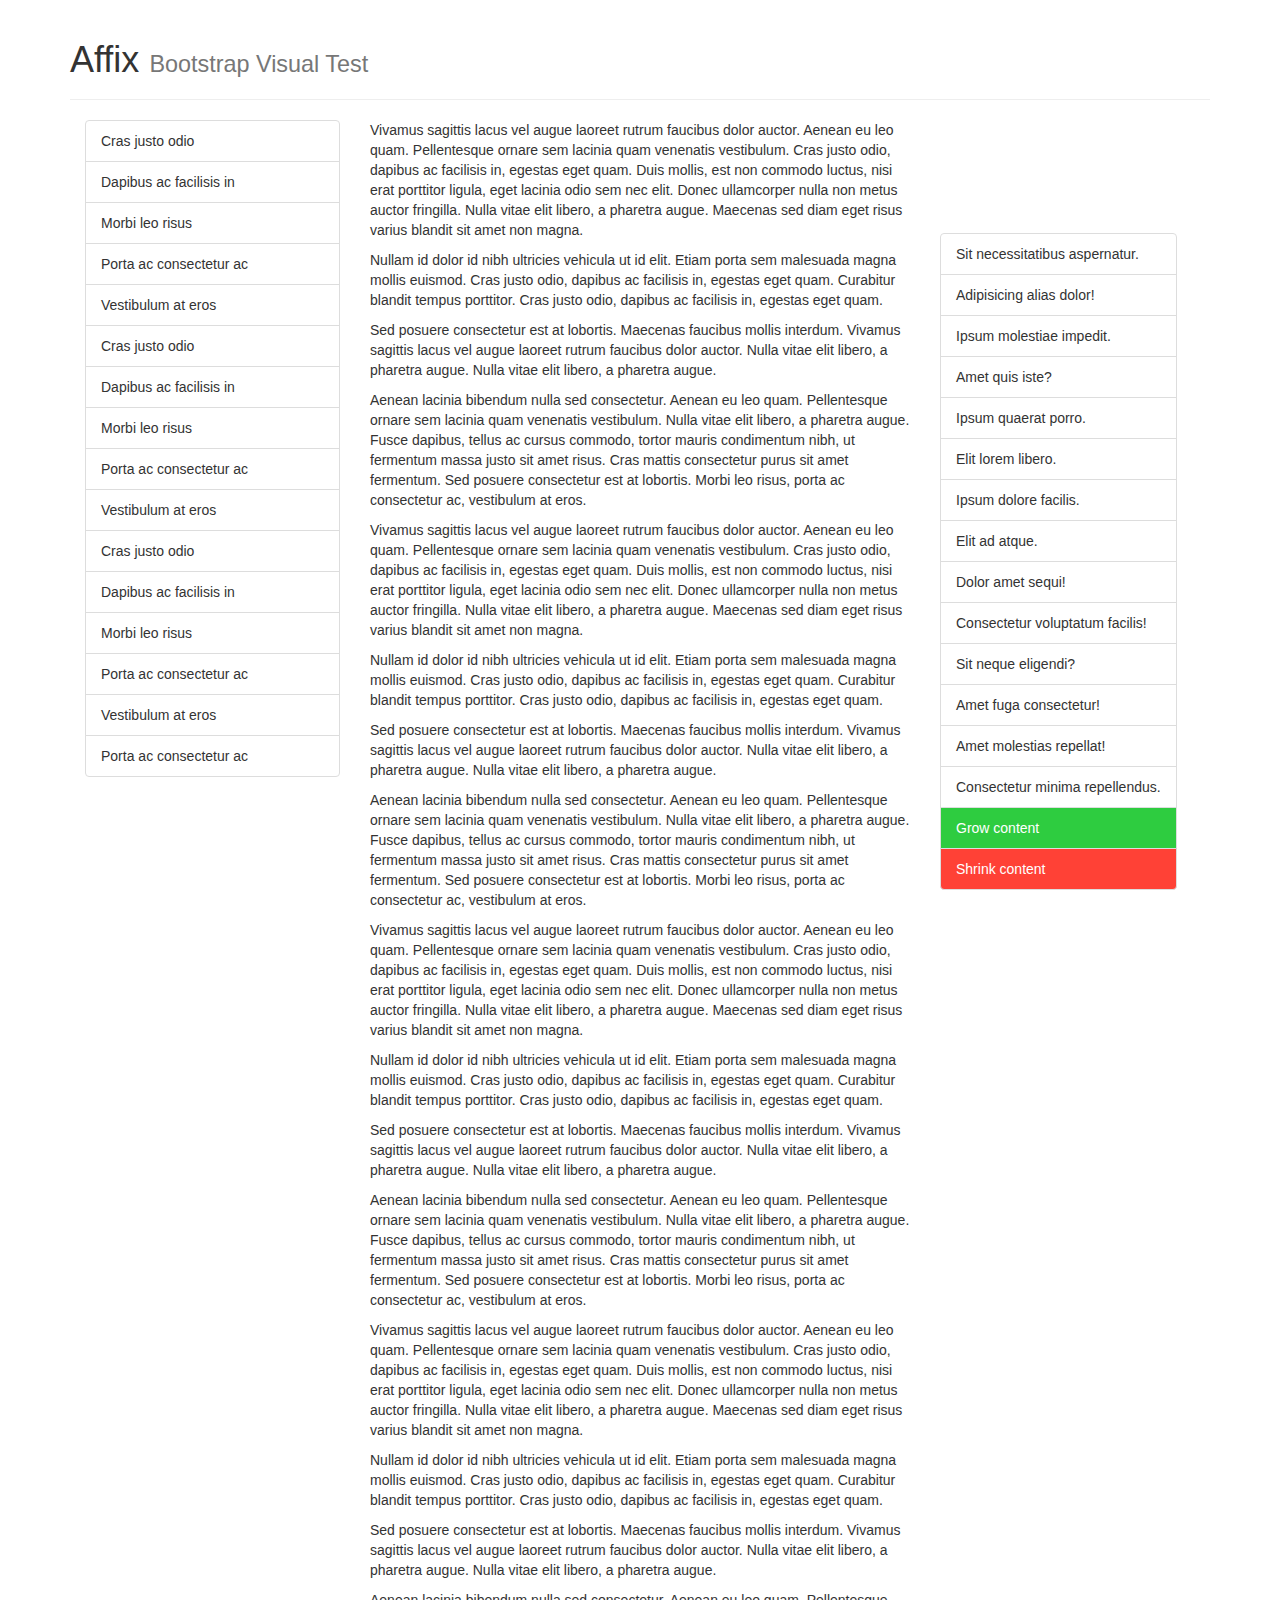
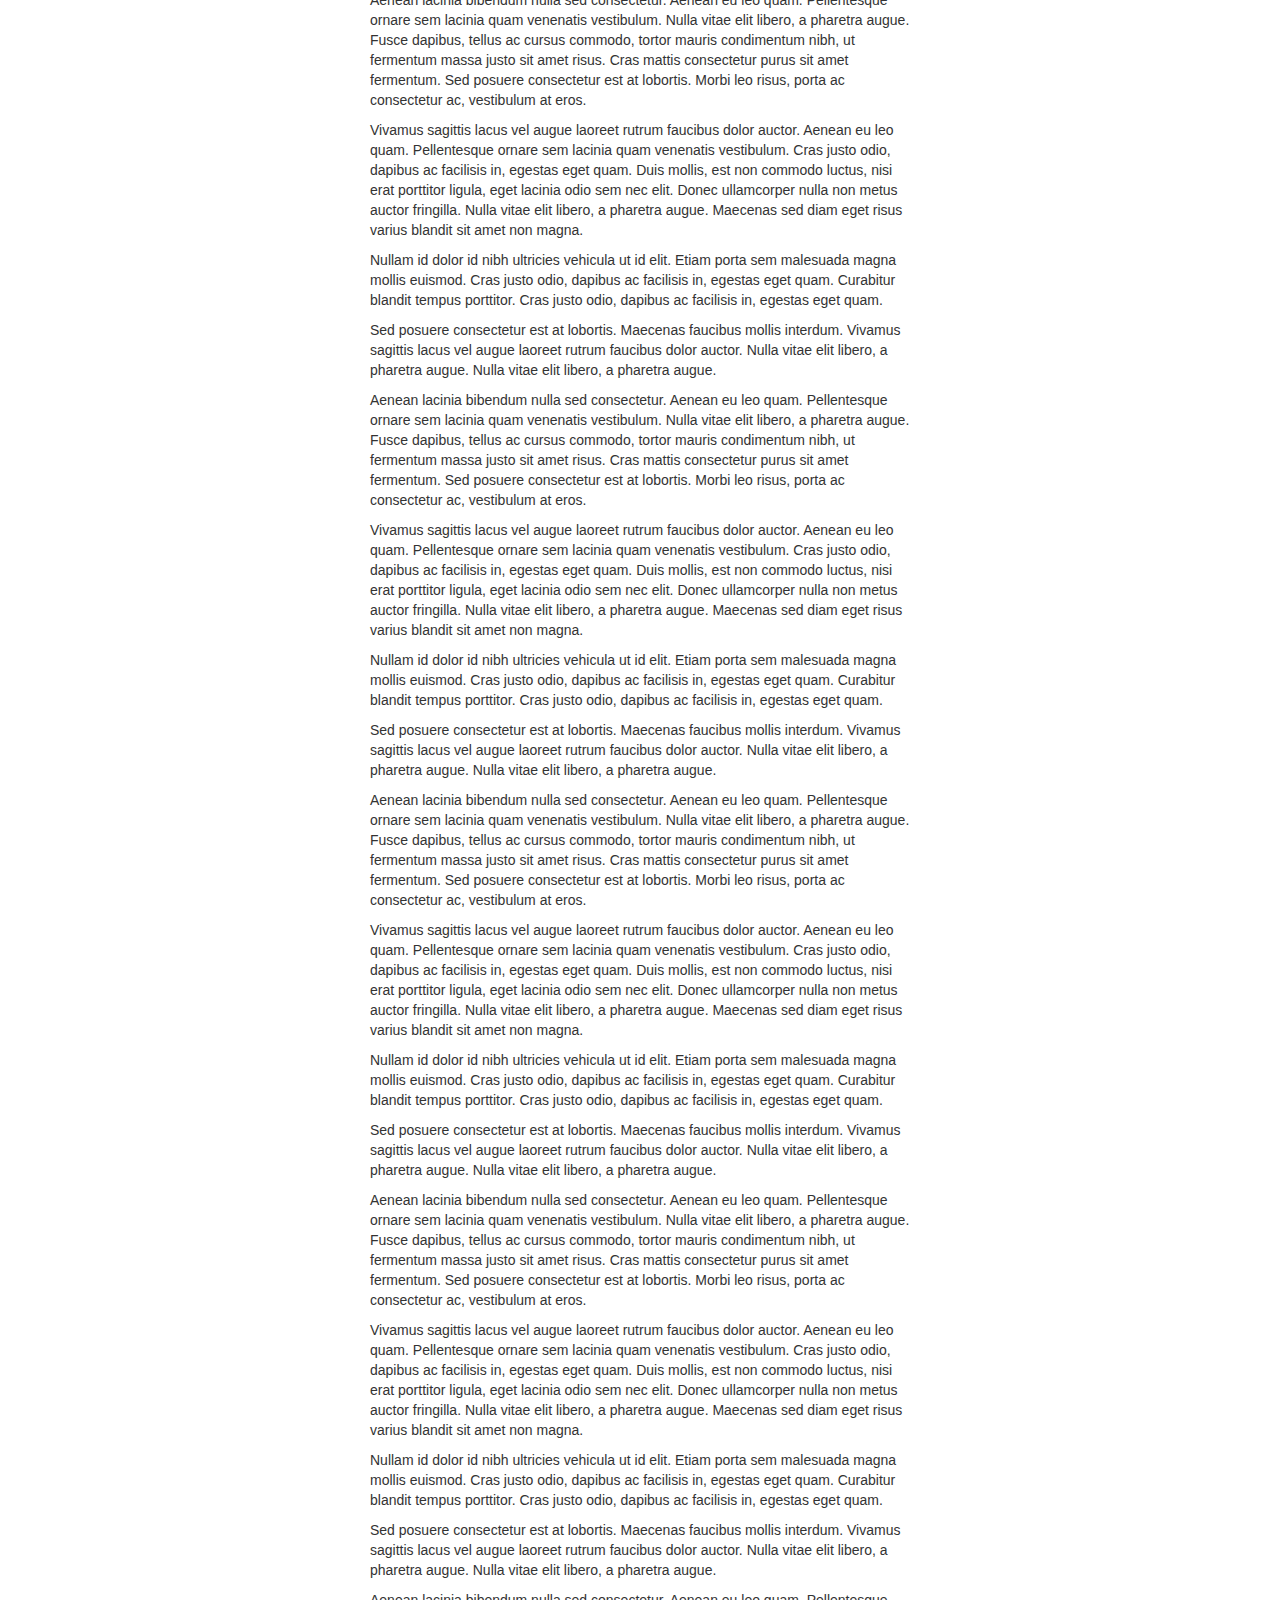
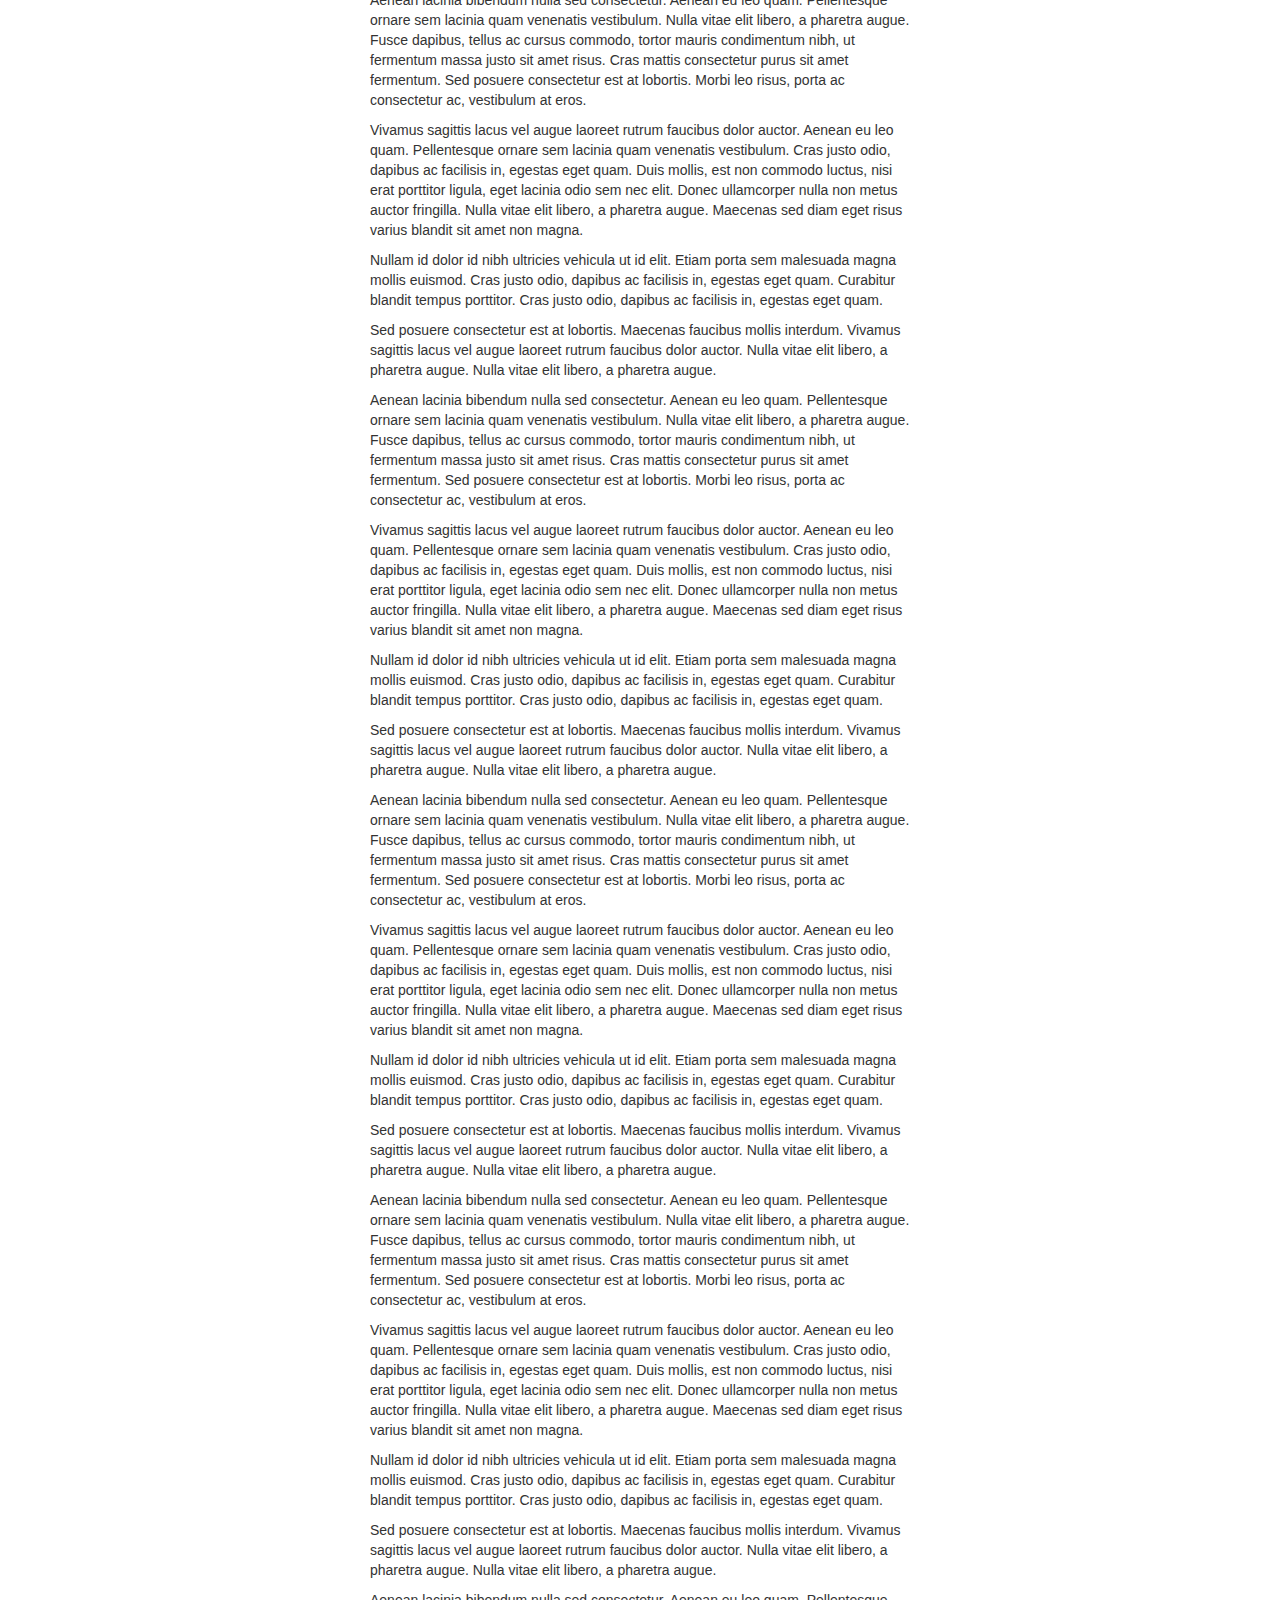
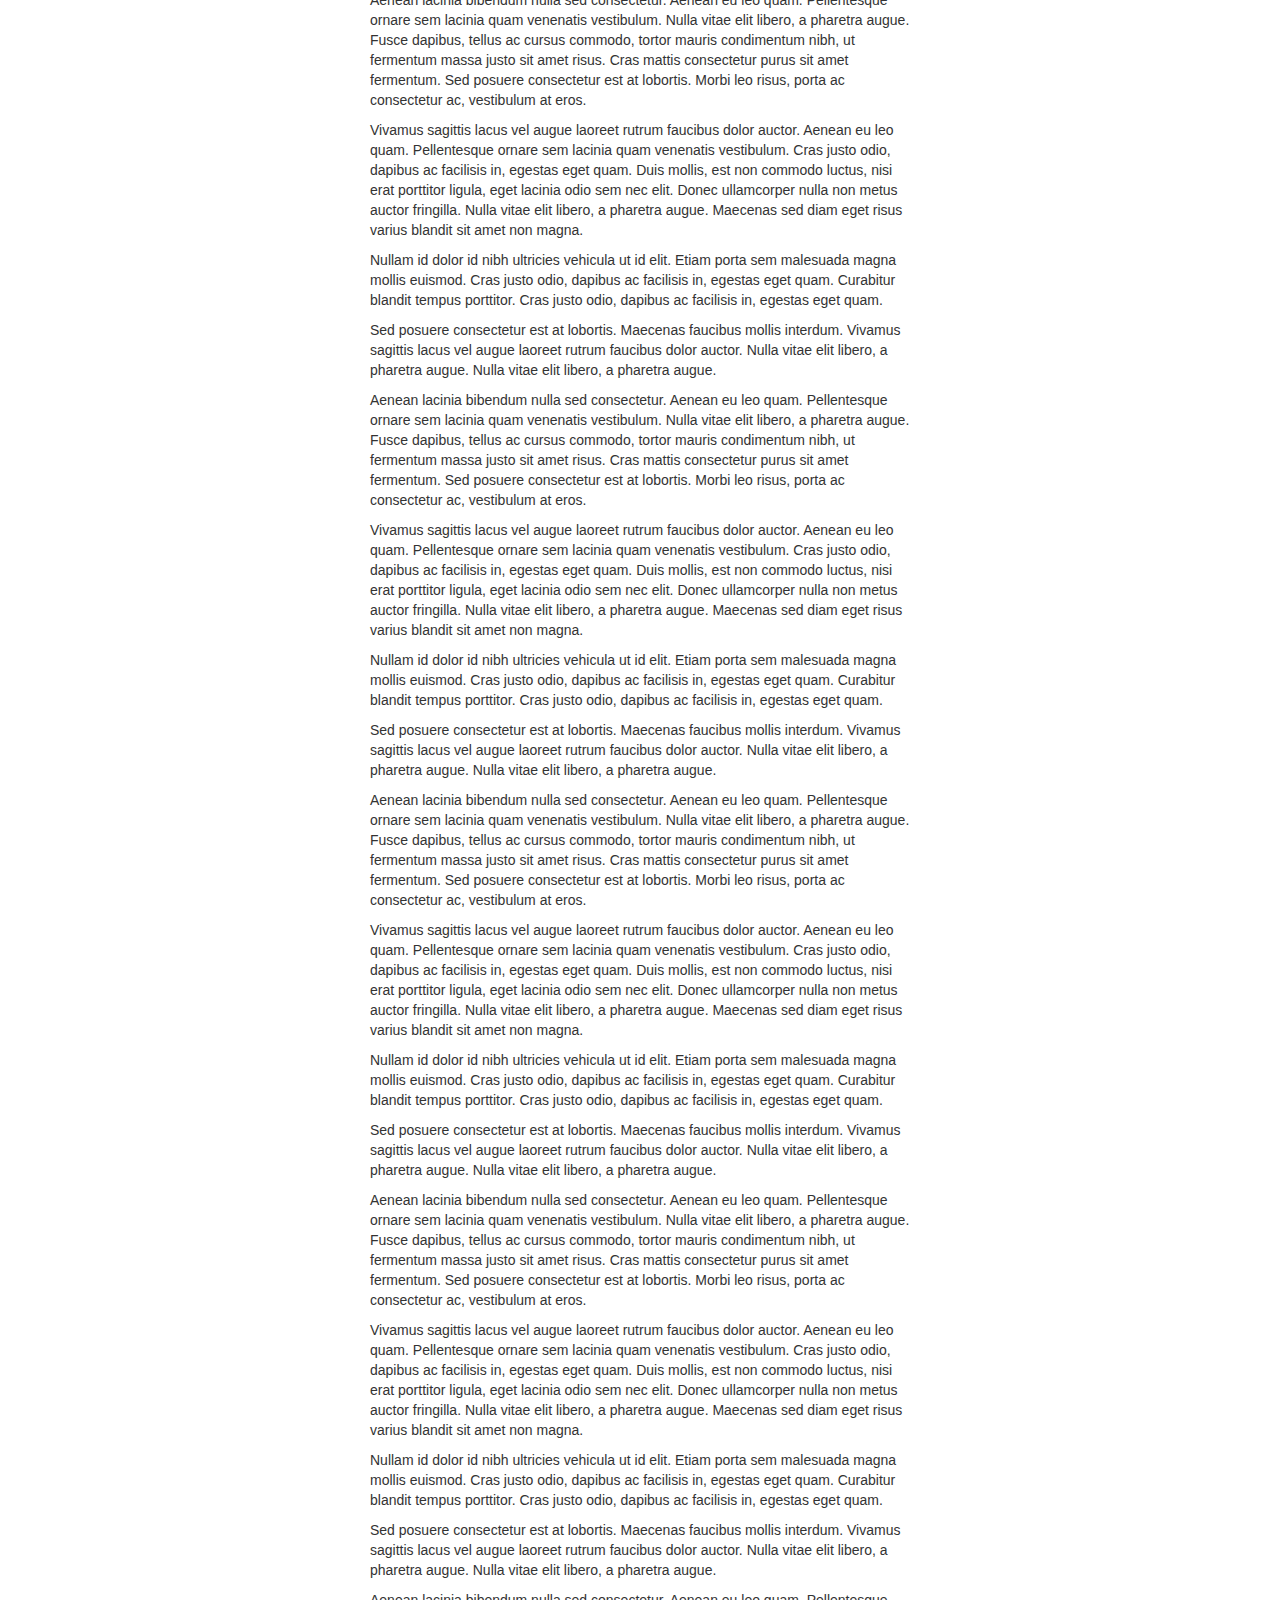
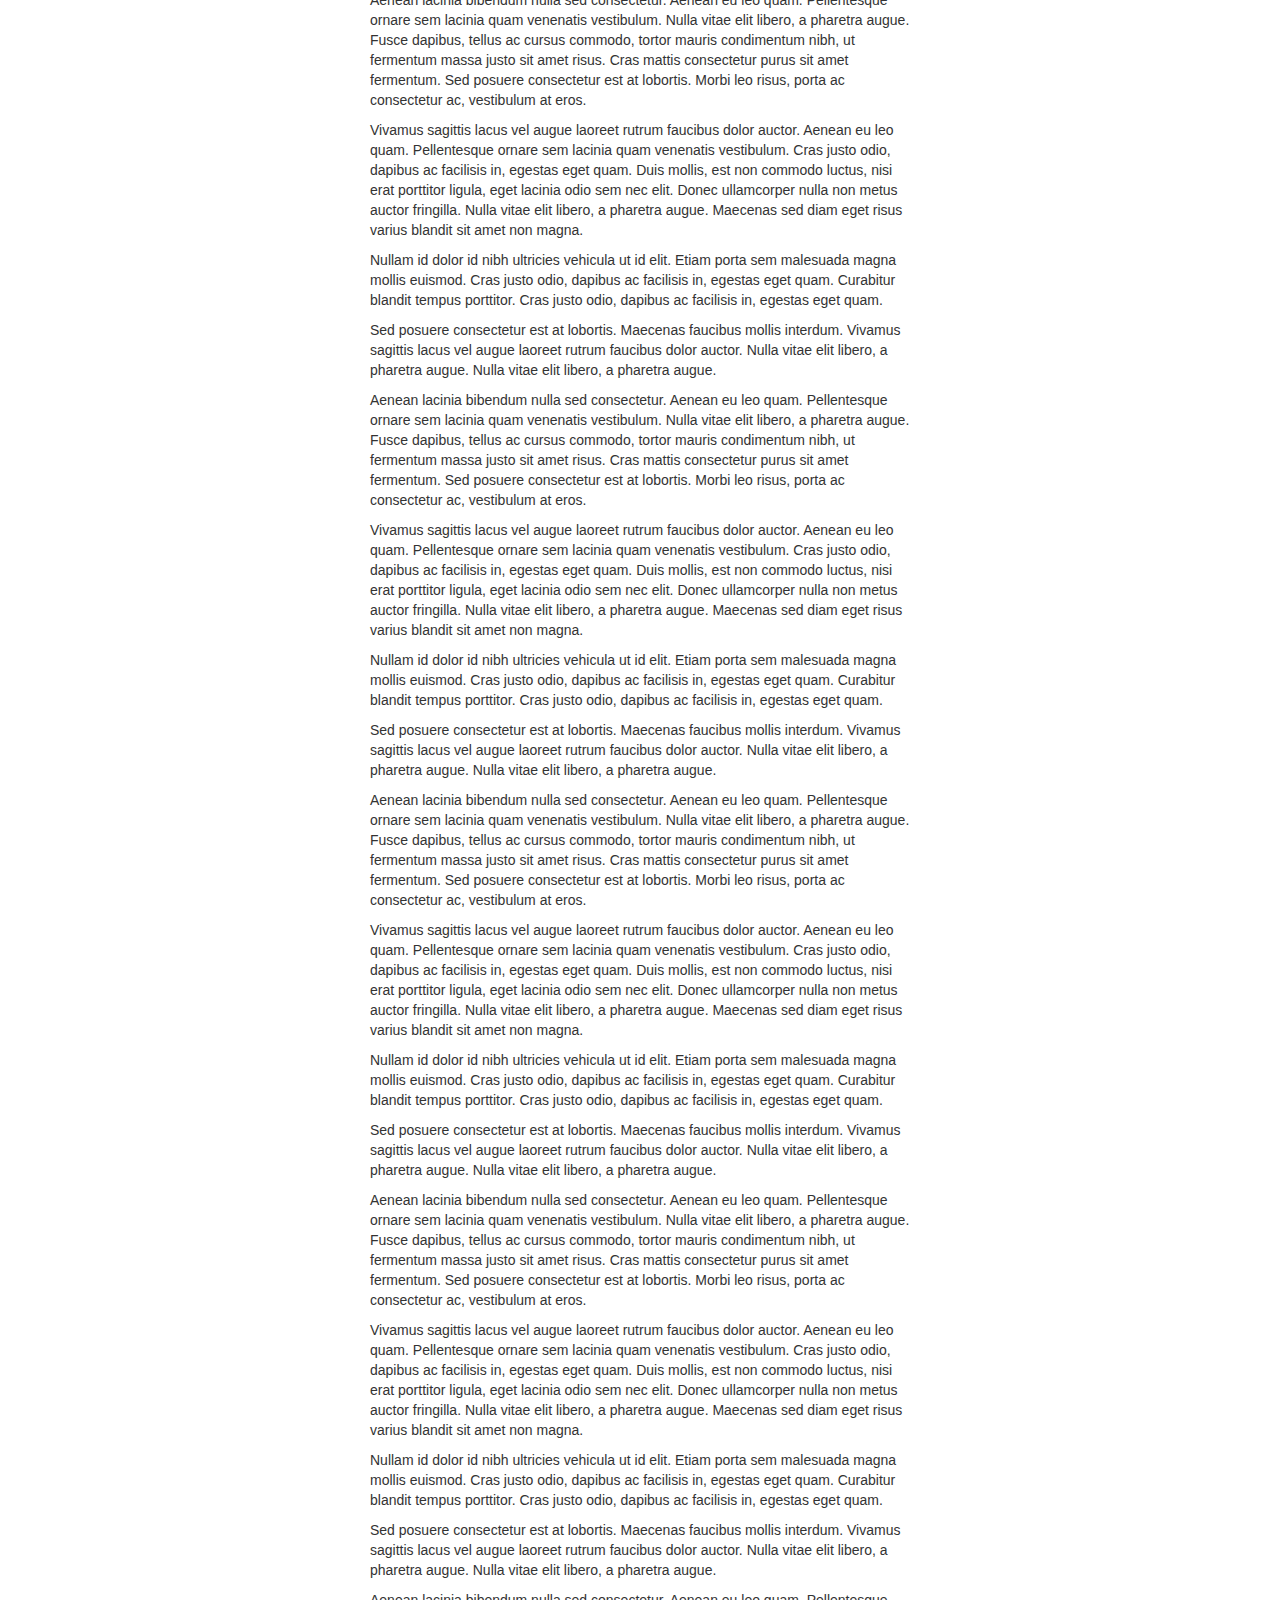
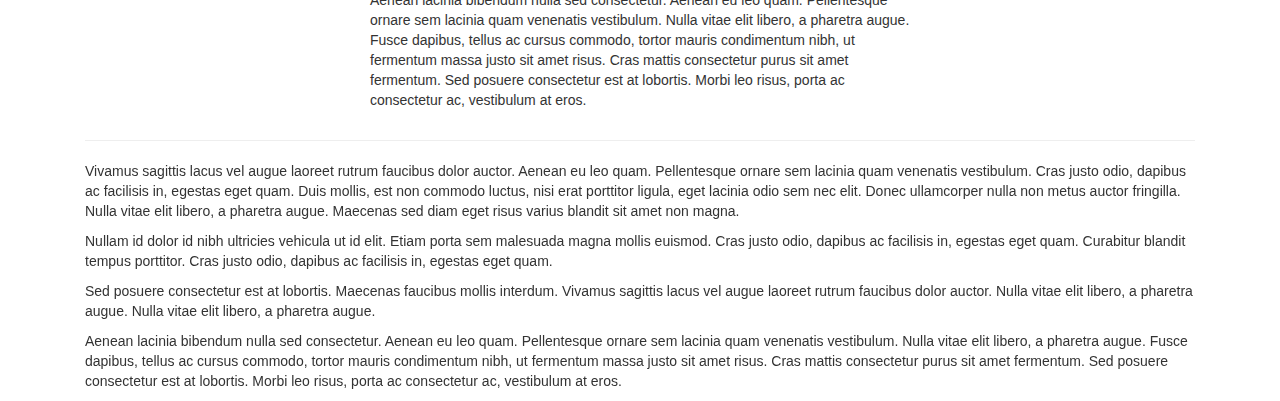
<file: design/bootstrap/js/tests/visual/affix.html>
<!DOCTYPE html>
<html>
<head>
  <meta charset="utf-8">
  <meta http-equiv="X-UA-Compatible" content="IE=edge">
  <meta name="viewport" content="width=device-width, initial-scale=1">
  <title>Affix</title>
  <link rel="stylesheet" href="../../../dist/css/bootstrap.min.css">

  <style>
    /* Test Styles */
    .affixed-element-top.affix {
      top: 10px;
    }
    .affixed-element-top.affix-bottom {
      position: absolute;
    }
    .affixed-element-bottom {
      margin-bottom: 0;
    }
    .affixed-element-bottom.affix {
      bottom: 10px;
    }
    .affixed-element-bottom.affix-bottom {
      position: relative;
    }
    .grow-btn, .shrink-btn {
      color: #FFF;
    }
    .grow-btn {
      background-color: #2ECC40;
    }
    .grow-btn:hover {
      background-color: #3D9970;
    }
    .shrink-btn {
      background-color: #FF4136;
    }
    .shrink-btn:hover {
      background-color: #85144B;
    }
  </style>

  <!-- HTML5 shim and Respond.js for IE8 support of HTML5 elements and media queries -->
  <!-- WARNING: Respond.js doesn't work if you view the page via file:// -->
  <!--[if lt IE 9]>
    <script src="https://oss.maxcdn.com/html5shiv/3.7.2/html5shiv.min.js"></script>
    <script src="https://oss.maxcdn.com/respond/1.4.2/respond.min.js"></script>
  <![endif]-->
</head>
<body>

<div class="container">

  <div class="page-header js-page-header">
    <h1>Affix <small>Bootstrap Visual Test</small></h1>
  </div>

  <div class="col-md-3">
    <ul class="list-group affixed-element-top js-affixed-element-top">
      <li class="list-group-item">Cras justo odio</li>
      <li class="list-group-item">Dapibus ac facilisis in</li>
      <li class="list-group-item">Morbi leo risus</li>
      <li class="list-group-item">Porta ac consectetur ac</li>
      <li class="list-group-item">Vestibulum at eros</li>
      <li class="list-group-item">Cras justo odio</li>
      <li class="list-group-item">Dapibus ac facilisis in</li>
      <li class="list-group-item">Morbi leo risus</li>
      <li class="list-group-item">Porta ac consectetur ac</li>
      <li class="list-group-item">Vestibulum at eros</li>
      <li class="list-group-item">Cras justo odio</li>
      <li class="list-group-item">Dapibus ac facilisis in</li>
      <li class="list-group-item">Morbi leo risus</li>
      <li class="list-group-item">Porta ac consectetur ac</li>
      <li class="list-group-item">Vestibulum at eros</li>
      <li class="list-group-item">Porta ac consectetur ac</li>
    </ul>
  </div>

  <div class="col-md-6 js-content">

    <p>Vivamus sagittis lacus vel augue laoreet rutrum faucibus dolor auctor. Aenean eu leo quam. Pellentesque ornare sem lacinia quam venenatis vestibulum. Cras justo odio, dapibus ac facilisis in, egestas eget quam. Duis mollis, est non commodo luctus, nisi erat porttitor ligula, eget lacinia odio sem nec elit. Donec ullamcorper nulla non metus auctor fringilla. Nulla vitae elit libero, a pharetra augue. Maecenas sed diam eget risus varius blandit sit amet non magna.</p>

    <p>Nullam id dolor id nibh ultricies vehicula ut id elit. Etiam porta sem malesuada magna mollis euismod. Cras justo odio, dapibus ac facilisis in, egestas eget quam. Curabitur blandit tempus porttitor. Cras justo odio, dapibus ac facilisis in, egestas eget quam.</p>

    <p>Sed posuere consectetur est at lobortis. Maecenas faucibus mollis interdum. Vivamus sagittis lacus vel augue laoreet rutrum faucibus dolor auctor. Nulla vitae elit libero, a pharetra augue. Nulla vitae elit libero, a pharetra augue.</p>

    <p>Aenean lacinia bibendum nulla sed consectetur. Aenean eu leo quam. Pellentesque ornare sem lacinia quam venenatis vestibulum. Nulla vitae elit libero, a pharetra augue. Fusce dapibus, tellus ac cursus commodo, tortor mauris condimentum nibh, ut fermentum massa justo sit amet risus. Cras mattis consectetur purus sit amet fermentum. Sed posuere consectetur est at lobortis. Morbi leo risus, porta ac consectetur ac, vestibulum at eros.</p>

    <p>Vivamus sagittis lacus vel augue laoreet rutrum faucibus dolor auctor. Aenean eu leo quam. Pellentesque ornare sem lacinia quam venenatis vestibulum. Cras justo odio, dapibus ac facilisis in, egestas eget quam. Duis mollis, est non commodo luctus, nisi erat porttitor ligula, eget lacinia odio sem nec elit. Donec ullamcorper nulla non metus auctor fringilla. Nulla vitae elit libero, a pharetra augue. Maecenas sed diam eget risus varius blandit sit amet non magna.</p>

    <p>Nullam id dolor id nibh ultricies vehicula ut id elit. Etiam porta sem malesuada magna mollis euismod. Cras justo odio, dapibus ac facilisis in, egestas eget quam. Curabitur blandit tempus porttitor. Cras justo odio, dapibus ac facilisis in, egestas eget quam.</p>

    <p>Sed posuere consectetur est at lobortis. Maecenas faucibus mollis interdum. Vivamus sagittis lacus vel augue laoreet rutrum faucibus dolor auctor. Nulla vitae elit libero, a pharetra augue. Nulla vitae elit libero, a pharetra augue.</p>

    <p>Aenean lacinia bibendum nulla sed consectetur. Aenean eu leo quam. Pellentesque ornare sem lacinia quam venenatis vestibulum. Nulla vitae elit libero, a pharetra augue. Fusce dapibus, tellus ac cursus commodo, tortor mauris condimentum nibh, ut fermentum massa justo sit amet risus. Cras mattis consectetur purus sit amet fermentum. Sed posuere consectetur est at lobortis. Morbi leo risus, porta ac consectetur ac, vestibulum at eros.</p>

    <p>Vivamus sagittis lacus vel augue laoreet rutrum faucibus dolor auctor. Aenean eu leo quam. Pellentesque ornare sem lacinia quam venenatis vestibulum. Cras justo odio, dapibus ac facilisis in, egestas eget quam. Duis mollis, est non commodo luctus, nisi erat porttitor ligula, eget lacinia odio sem nec elit. Donec ullamcorper nulla non metus auctor fringilla. Nulla vitae elit libero, a pharetra augue. Maecenas sed diam eget risus varius blandit sit amet non magna.</p>

    <p>Nullam id dolor id nibh ultricies vehicula ut id elit. Etiam porta sem malesuada magna mollis euismod. Cras justo odio, dapibus ac facilisis in, egestas eget quam. Curabitur blandit tempus porttitor. Cras justo odio, dapibus ac facilisis in, egestas eget quam.</p>

    <p>Sed posuere consectetur est at lobortis. Maecenas faucibus mollis interdum. Vivamus sagittis lacus vel augue laoreet rutrum faucibus dolor auctor. Nulla vitae elit libero, a pharetra augue. Nulla vitae elit libero, a pharetra augue.</p>

    <p>Aenean lacinia bibendum nulla sed consectetur. Aenean eu leo quam. Pellentesque ornare sem lacinia quam venenatis vestibulum. Nulla vitae elit libero, a pharetra augue. Fusce dapibus, tellus ac cursus commodo, tortor mauris condimentum nibh, ut fermentum massa justo sit amet risus. Cras mattis consectetur purus sit amet fermentum. Sed posuere consectetur est at lobortis. Morbi leo risus, porta ac consectetur ac, vestibulum at eros.</p>

    <p>Vivamus sagittis lacus vel augue laoreet rutrum faucibus dolor auctor. Aenean eu leo quam. Pellentesque ornare sem lacinia quam venenatis vestibulum. Cras justo odio, dapibus ac facilisis in, egestas eget quam. Duis mollis, est non commodo luctus, nisi erat porttitor ligula, eget lacinia odio sem nec elit. Donec ullamcorper nulla non metus auctor fringilla. Nulla vitae elit libero, a pharetra augue. Maecenas sed diam eget risus varius blandit sit amet non magna.</p>

    <p>Nullam id dolor id nibh ultricies vehicula ut id elit. Etiam porta sem malesuada magna mollis euismod. Cras justo odio, dapibus ac facilisis in, egestas eget quam. Curabitur blandit tempus porttitor. Cras justo odio, dapibus ac facilisis in, egestas eget quam.</p>

    <p>Sed posuere consectetur est at lobortis. Maecenas faucibus mollis interdum. Vivamus sagittis lacus vel augue laoreet rutrum faucibus dolor auctor. Nulla vitae elit libero, a pharetra augue. Nulla vitae elit libero, a pharetra augue.</p>

    <p>Aenean lacinia bibendum nulla sed consectetur. Aenean eu leo quam. Pellentesque ornare sem lacinia quam venenatis vestibulum. Nulla vitae elit libero, a pharetra augue. Fusce dapibus, tellus ac cursus commodo, tortor mauris condimentum nibh, ut fermentum massa justo sit amet risus. Cras mattis consectetur purus sit amet fermentum. Sed posuere consectetur est at lobortis. Morbi leo risus, porta ac consectetur ac, vestibulum at eros.</p>
    <p>Vivamus sagittis lacus vel augue laoreet rutrum faucibus dolor auctor. Aenean eu leo quam. Pellentesque ornare sem lacinia quam venenatis vestibulum. Cras justo odio, dapibus ac facilisis in, egestas eget quam. Duis mollis, est non commodo luctus, nisi erat porttitor ligula, eget lacinia odio sem nec elit. Donec ullamcorper nulla non metus auctor fringilla. Nulla vitae elit libero, a pharetra augue. Maecenas sed diam eget risus varius blandit sit amet non magna.</p>

    <p>Nullam id dolor id nibh ultricies vehicula ut id elit. Etiam porta sem malesuada magna mollis euismod. Cras justo odio, dapibus ac facilisis in, egestas eget quam. Curabitur blandit tempus porttitor. Cras justo odio, dapibus ac facilisis in, egestas eget quam.</p>

    <p>Sed posuere consectetur est at lobortis. Maecenas faucibus mollis interdum. Vivamus sagittis lacus vel augue laoreet rutrum faucibus dolor auctor. Nulla vitae elit libero, a pharetra augue. Nulla vitae elit libero, a pharetra augue.</p>

    <p>Aenean lacinia bibendum nulla sed consectetur. Aenean eu leo quam. Pellentesque ornare sem lacinia quam venenatis vestibulum. Nulla vitae elit libero, a pharetra augue. Fusce dapibus, tellus ac cursus commodo, tortor mauris condimentum nibh, ut fermentum massa justo sit amet risus. Cras mattis consectetur purus sit amet fermentum. Sed posuere consectetur est at lobortis. Morbi leo risus, porta ac consectetur ac, vestibulum at eros.</p>

    <p>Vivamus sagittis lacus vel augue laoreet rutrum faucibus dolor auctor. Aenean eu leo quam. Pellentesque ornare sem lacinia quam venenatis vestibulum. Cras justo odio, dapibus ac facilisis in, egestas eget quam. Duis mollis, est non commodo luctus, nisi erat porttitor ligula, eget lacinia odio sem nec elit. Donec ullamcorper nulla non metus auctor fringilla. Nulla vitae elit libero, a pharetra augue. Maecenas sed diam eget risus varius blandit sit amet non magna.</p>

    <p>Nullam id dolor id nibh ultricies vehicula ut id elit. Etiam porta sem malesuada magna mollis euismod. Cras justo odio, dapibus ac facilisis in, egestas eget quam. Curabitur blandit tempus porttitor. Cras justo odio, dapibus ac facilisis in, egestas eget quam.</p>

    <p>Sed posuere consectetur est at lobortis. Maecenas faucibus mollis interdum. Vivamus sagittis lacus vel augue laoreet rutrum faucibus dolor auctor. Nulla vitae elit libero, a pharetra augue. Nulla vitae elit libero, a pharetra augue.</p>

    <p>Aenean lacinia bibendum nulla sed consectetur. Aenean eu leo quam. Pellentesque ornare sem lacinia quam venenatis vestibulum. Nulla vitae elit libero, a pharetra augue. Fusce dapibus, tellus ac cursus commodo, tortor mauris condimentum nibh, ut fermentum massa justo sit amet risus. Cras mattis consectetur purus sit amet fermentum. Sed posuere consectetur est at lobortis. Morbi leo risus, porta ac consectetur ac, vestibulum at eros.</p>
    <p>Vivamus sagittis lacus vel augue laoreet rutrum faucibus dolor auctor. Aenean eu leo quam. Pellentesque ornare sem lacinia quam venenatis vestibulum. Cras justo odio, dapibus ac facilisis in, egestas eget quam. Duis mollis, est non commodo luctus, nisi erat porttitor ligula, eget lacinia odio sem nec elit. Donec ullamcorper nulla non metus auctor fringilla. Nulla vitae elit libero, a pharetra augue. Maecenas sed diam eget risus varius blandit sit amet non magna.</p>

    <p>Nullam id dolor id nibh ultricies vehicula ut id elit. Etiam porta sem malesuada magna mollis euismod. Cras justo odio, dapibus ac facilisis in, egestas eget quam. Curabitur blandit tempus porttitor. Cras justo odio, dapibus ac facilisis in, egestas eget quam.</p>

    <p>Sed posuere consectetur est at lobortis. Maecenas faucibus mollis interdum. Vivamus sagittis lacus vel augue laoreet rutrum faucibus dolor auctor. Nulla vitae elit libero, a pharetra augue. Nulla vitae elit libero, a pharetra augue.</p>

    <p>Aenean lacinia bibendum nulla sed consectetur. Aenean eu leo quam. Pellentesque ornare sem lacinia quam venenatis vestibulum. Nulla vitae elit libero, a pharetra augue. Fusce dapibus, tellus ac cursus commodo, tortor mauris condimentum nibh, ut fermentum massa justo sit amet risus. Cras mattis consectetur purus sit amet fermentum. Sed posuere consectetur est at lobortis. Morbi leo risus, porta ac consectetur ac, vestibulum at eros.</p>

    <p>Vivamus sagittis lacus vel augue laoreet rutrum faucibus dolor auctor. Aenean eu leo quam. Pellentesque ornare sem lacinia quam venenatis vestibulum. Cras justo odio, dapibus ac facilisis in, egestas eget quam. Duis mollis, est non commodo luctus, nisi erat porttitor ligula, eget lacinia odio sem nec elit. Donec ullamcorper nulla non metus auctor fringilla. Nulla vitae elit libero, a pharetra augue. Maecenas sed diam eget risus varius blandit sit amet non magna.</p>

    <p>Nullam id dolor id nibh ultricies vehicula ut id elit. Etiam porta sem malesuada magna mollis euismod. Cras justo odio, dapibus ac facilisis in, egestas eget quam. Curabitur blandit tempus porttitor. Cras justo odio, dapibus ac facilisis in, egestas eget quam.</p>

    <p>Sed posuere consectetur est at lobortis. Maecenas faucibus mollis interdum. Vivamus sagittis lacus vel augue laoreet rutrum faucibus dolor auctor. Nulla vitae elit libero, a pharetra augue. Nulla vitae elit libero, a pharetra augue.</p>

    <p>Aenean lacinia bibendum nulla sed consectetur. Aenean eu leo quam. Pellentesque ornare sem lacinia quam venenatis vestibulum. Nulla vitae elit libero, a pharetra augue. Fusce dapibus, tellus ac cursus commodo, tortor mauris condimentum nibh, ut fermentum massa justo sit amet risus. Cras mattis consectetur purus sit amet fermentum. Sed posuere consectetur est at lobortis. Morbi leo risus, porta ac consectetur ac, vestibulum at eros.</p>
    <p>Vivamus sagittis lacus vel augue laoreet rutrum faucibus dolor auctor. Aenean eu leo quam. Pellentesque ornare sem lacinia quam venenatis vestibulum. Cras justo odio, dapibus ac facilisis in, egestas eget quam. Duis mollis, est non commodo luctus, nisi erat porttitor ligula, eget lacinia odio sem nec elit. Donec ullamcorper nulla non metus auctor fringilla. Nulla vitae elit libero, a pharetra augue. Maecenas sed diam eget risus varius blandit sit amet non magna.</p>

    <p>Nullam id dolor id nibh ultricies vehicula ut id elit. Etiam porta sem malesuada magna mollis euismod. Cras justo odio, dapibus ac facilisis in, egestas eget quam. Curabitur blandit tempus porttitor. Cras justo odio, dapibus ac facilisis in, egestas eget quam.</p>

    <p>Sed posuere consectetur est at lobortis. Maecenas faucibus mollis interdum. Vivamus sagittis lacus vel augue laoreet rutrum faucibus dolor auctor. Nulla vitae elit libero, a pharetra augue. Nulla vitae elit libero, a pharetra augue.</p>

    <p>Aenean lacinia bibendum nulla sed consectetur. Aenean eu leo quam. Pellentesque ornare sem lacinia quam venenatis vestibulum. Nulla vitae elit libero, a pharetra augue. Fusce dapibus, tellus ac cursus commodo, tortor mauris condimentum nibh, ut fermentum massa justo sit amet risus. Cras mattis consectetur purus sit amet fermentum. Sed posuere consectetur est at lobortis. Morbi leo risus, porta ac consectetur ac, vestibulum at eros.</p>

    <p>Vivamus sagittis lacus vel augue laoreet rutrum faucibus dolor auctor. Aenean eu leo quam. Pellentesque ornare sem lacinia quam venenatis vestibulum. Cras justo odio, dapibus ac facilisis in, egestas eget quam. Duis mollis, est non commodo luctus, nisi erat porttitor ligula, eget lacinia odio sem nec elit. Donec ullamcorper nulla non metus auctor fringilla. Nulla vitae elit libero, a pharetra augue. Maecenas sed diam eget risus varius blandit sit amet non magna.</p>

    <p>Nullam id dolor id nibh ultricies vehicula ut id elit. Etiam porta sem malesuada magna mollis euismod. Cras justo odio, dapibus ac facilisis in, egestas eget quam. Curabitur blandit tempus porttitor. Cras justo odio, dapibus ac facilisis in, egestas eget quam.</p>

    <p>Sed posuere consectetur est at lobortis. Maecenas faucibus mollis interdum. Vivamus sagittis lacus vel augue laoreet rutrum faucibus dolor auctor. Nulla vitae elit libero, a pharetra augue. Nulla vitae elit libero, a pharetra augue.</p>

    <p>Aenean lacinia bibendum nulla sed consectetur. Aenean eu leo quam. Pellentesque ornare sem lacinia quam venenatis vestibulum. Nulla vitae elit libero, a pharetra augue. Fusce dapibus, tellus ac cursus commodo, tortor mauris condimentum nibh, ut fermentum massa justo sit amet risus. Cras mattis consectetur purus sit amet fermentum. Sed posuere consectetur est at lobortis. Morbi leo risus, porta ac consectetur ac, vestibulum at eros.</p>
    <p>Vivamus sagittis lacus vel augue laoreet rutrum faucibus dolor auctor. Aenean eu leo quam. Pellentesque ornare sem lacinia quam venenatis vestibulum. Cras justo odio, dapibus ac facilisis in, egestas eget quam. Duis mollis, est non commodo luctus, nisi erat porttitor ligula, eget lacinia odio sem nec elit. Donec ullamcorper nulla non metus auctor fringilla. Nulla vitae elit libero, a pharetra augue. Maecenas sed diam eget risus varius blandit sit amet non magna.</p>

    <p>Nullam id dolor id nibh ultricies vehicula ut id elit. Etiam porta sem malesuada magna mollis euismod. Cras justo odio, dapibus ac facilisis in, egestas eget quam. Curabitur blandit tempus porttitor. Cras justo odio, dapibus ac facilisis in, egestas eget quam.</p>

    <p>Sed posuere consectetur est at lobortis. Maecenas faucibus mollis interdum. Vivamus sagittis lacus vel augue laoreet rutrum faucibus dolor auctor. Nulla vitae elit libero, a pharetra augue. Nulla vitae elit libero, a pharetra augue.</p>

    <p>Aenean lacinia bibendum nulla sed consectetur. Aenean eu leo quam. Pellentesque ornare sem lacinia quam venenatis vestibulum. Nulla vitae elit libero, a pharetra augue. Fusce dapibus, tellus ac cursus commodo, tortor mauris condimentum nibh, ut fermentum massa justo sit amet risus. Cras mattis consectetur purus sit amet fermentum. Sed posuere consectetur est at lobortis. Morbi leo risus, porta ac consectetur ac, vestibulum at eros.</p>

    <p>Vivamus sagittis lacus vel augue laoreet rutrum faucibus dolor auctor. Aenean eu leo quam. Pellentesque ornare sem lacinia quam venenatis vestibulum. Cras justo odio, dapibus ac facilisis in, egestas eget quam. Duis mollis, est non commodo luctus, nisi erat porttitor ligula, eget lacinia odio sem nec elit. Donec ullamcorper nulla non metus auctor fringilla. Nulla vitae elit libero, a pharetra augue. Maecenas sed diam eget risus varius blandit sit amet non magna.</p>

    <p>Nullam id dolor id nibh ultricies vehicula ut id elit. Etiam porta sem malesuada magna mollis euismod. Cras justo odio, dapibus ac facilisis in, egestas eget quam. Curabitur blandit tempus porttitor. Cras justo odio, dapibus ac facilisis in, egestas eget quam.</p>

    <p>Sed posuere consectetur est at lobortis. Maecenas faucibus mollis interdum. Vivamus sagittis lacus vel augue laoreet rutrum faucibus dolor auctor. Nulla vitae elit libero, a pharetra augue. Nulla vitae elit libero, a pharetra augue.</p>

    <p>Aenean lacinia bibendum nulla sed consectetur. Aenean eu leo quam. Pellentesque ornare sem lacinia quam venenatis vestibulum. Nulla vitae elit libero, a pharetra augue. Fusce dapibus, tellus ac cursus commodo, tortor mauris condimentum nibh, ut fermentum massa justo sit amet risus. Cras mattis consectetur purus sit amet fermentum. Sed posuere consectetur est at lobortis. Morbi leo risus, porta ac consectetur ac, vestibulum at eros.</p>
    <p>Vivamus sagittis lacus vel augue laoreet rutrum faucibus dolor auctor. Aenean eu leo quam. Pellentesque ornare sem lacinia quam venenatis vestibulum. Cras justo odio, dapibus ac facilisis in, egestas eget quam. Duis mollis, est non commodo luctus, nisi erat porttitor ligula, eget lacinia odio sem nec elit. Donec ullamcorper nulla non metus auctor fringilla. Nulla vitae elit libero, a pharetra augue. Maecenas sed diam eget risus varius blandit sit amet non magna.</p>

    <p>Nullam id dolor id nibh ultricies vehicula ut id elit. Etiam porta sem malesuada magna mollis euismod. Cras justo odio, dapibus ac facilisis in, egestas eget quam. Curabitur blandit tempus porttitor. Cras justo odio, dapibus ac facilisis in, egestas eget quam.</p>

    <p>Sed posuere consectetur est at lobortis. Maecenas faucibus mollis interdum. Vivamus sagittis lacus vel augue laoreet rutrum faucibus dolor auctor. Nulla vitae elit libero, a pharetra augue. Nulla vitae elit libero, a pharetra augue.</p>

    <p>Aenean lacinia bibendum nulla sed consectetur. Aenean eu leo quam. Pellentesque ornare sem lacinia quam venenatis vestibulum. Nulla vitae elit libero, a pharetra augue. Fusce dapibus, tellus ac cursus commodo, tortor mauris condimentum nibh, ut fermentum massa justo sit amet risus. Cras mattis consectetur purus sit amet fermentum. Sed posuere consectetur est at lobortis. Morbi leo risus, porta ac consectetur ac, vestibulum at eros.</p>

    <p>Vivamus sagittis lacus vel augue laoreet rutrum faucibus dolor auctor. Aenean eu leo quam. Pellentesque ornare sem lacinia quam venenatis vestibulum. Cras justo odio, dapibus ac facilisis in, egestas eget quam. Duis mollis, est non commodo luctus, nisi erat porttitor ligula, eget lacinia odio sem nec elit. Donec ullamcorper nulla non metus auctor fringilla. Nulla vitae elit libero, a pharetra augue. Maecenas sed diam eget risus varius blandit sit amet non magna.</p>

    <p>Nullam id dolor id nibh ultricies vehicula ut id elit. Etiam porta sem malesuada magna mollis euismod. Cras justo odio, dapibus ac facilisis in, egestas eget quam. Curabitur blandit tempus porttitor. Cras justo odio, dapibus ac facilisis in, egestas eget quam.</p>

    <p>Sed posuere consectetur est at lobortis. Maecenas faucibus mollis interdum. Vivamus sagittis lacus vel augue laoreet rutrum faucibus dolor auctor. Nulla vitae elit libero, a pharetra augue. Nulla vitae elit libero, a pharetra augue.</p>

    <p>Aenean lacinia bibendum nulla sed consectetur. Aenean eu leo quam. Pellentesque ornare sem lacinia quam venenatis vestibulum. Nulla vitae elit libero, a pharetra augue. Fusce dapibus, tellus ac cursus commodo, tortor mauris condimentum nibh, ut fermentum massa justo sit amet risus. Cras mattis consectetur purus sit amet fermentum. Sed posuere consectetur est at lobortis. Morbi leo risus, porta ac consectetur ac, vestibulum at eros.</p>
    <p>Vivamus sagittis lacus vel augue laoreet rutrum faucibus dolor auctor. Aenean eu leo quam. Pellentesque ornare sem lacinia quam venenatis vestibulum. Cras justo odio, dapibus ac facilisis in, egestas eget quam. Duis mollis, est non commodo luctus, nisi erat porttitor ligula, eget lacinia odio sem nec elit. Donec ullamcorper nulla non metus auctor fringilla. Nulla vitae elit libero, a pharetra augue. Maecenas sed diam eget risus varius blandit sit amet non magna.</p>

    <p>Nullam id dolor id nibh ultricies vehicula ut id elit. Etiam porta sem malesuada magna mollis euismod. Cras justo odio, dapibus ac facilisis in, egestas eget quam. Curabitur blandit tempus porttitor. Cras justo odio, dapibus ac facilisis in, egestas eget quam.</p>

    <p>Sed posuere consectetur est at lobortis. Maecenas faucibus mollis interdum. Vivamus sagittis lacus vel augue laoreet rutrum faucibus dolor auctor. Nulla vitae elit libero, a pharetra augue. Nulla vitae elit libero, a pharetra augue.</p>

    <p>Aenean lacinia bibendum nulla sed consectetur. Aenean eu leo quam. Pellentesque ornare sem lacinia quam venenatis vestibulum. Nulla vitae elit libero, a pharetra augue. Fusce dapibus, tellus ac cursus commodo, tortor mauris condimentum nibh, ut fermentum massa justo sit amet risus. Cras mattis consectetur purus sit amet fermentum. Sed posuere consectetur est at lobortis. Morbi leo risus, porta ac consectetur ac, vestibulum at eros.</p>

    <p>Vivamus sagittis lacus vel augue laoreet rutrum faucibus dolor auctor. Aenean eu leo quam. Pellentesque ornare sem lacinia quam venenatis vestibulum. Cras justo odio, dapibus ac facilisis in, egestas eget quam. Duis mollis, est non commodo luctus, nisi erat porttitor ligula, eget lacinia odio sem nec elit. Donec ullamcorper nulla non metus auctor fringilla. Nulla vitae elit libero, a pharetra augue. Maecenas sed diam eget risus varius blandit sit amet non magna.</p>

    <p>Nullam id dolor id nibh ultricies vehicula ut id elit. Etiam porta sem malesuada magna mollis euismod. Cras justo odio, dapibus ac facilisis in, egestas eget quam. Curabitur blandit tempus porttitor. Cras justo odio, dapibus ac facilisis in, egestas eget quam.</p>

    <p>Sed posuere consectetur est at lobortis. Maecenas faucibus mollis interdum. Vivamus sagittis lacus vel augue laoreet rutrum faucibus dolor auctor. Nulla vitae elit libero, a pharetra augue. Nulla vitae elit libero, a pharetra augue.</p>

    <p>Aenean lacinia bibendum nulla sed consectetur. Aenean eu leo quam. Pellentesque ornare sem lacinia quam venenatis vestibulum. Nulla vitae elit libero, a pharetra augue. Fusce dapibus, tellus ac cursus commodo, tortor mauris condimentum nibh, ut fermentum massa justo sit amet risus. Cras mattis consectetur purus sit amet fermentum. Sed posuere consectetur est at lobortis. Morbi leo risus, porta ac consectetur ac, vestibulum at eros.</p>
    <p>Vivamus sagittis lacus vel augue laoreet rutrum faucibus dolor auctor. Aenean eu leo quam. Pellentesque ornare sem lacinia quam venenatis vestibulum. Cras justo odio, dapibus ac facilisis in, egestas eget quam. Duis mollis, est non commodo luctus, nisi erat porttitor ligula, eget lacinia odio sem nec elit. Donec ullamcorper nulla non metus auctor fringilla. Nulla vitae elit libero, a pharetra augue. Maecenas sed diam eget risus varius blandit sit amet non magna.</p>

    <p>Nullam id dolor id nibh ultricies vehicula ut id elit. Etiam porta sem malesuada magna mollis euismod. Cras justo odio, dapibus ac facilisis in, egestas eget quam. Curabitur blandit tempus porttitor. Cras justo odio, dapibus ac facilisis in, egestas eget quam.</p>

    <p>Sed posuere consectetur est at lobortis. Maecenas faucibus mollis interdum. Vivamus sagittis lacus vel augue laoreet rutrum faucibus dolor auctor. Nulla vitae elit libero, a pharetra augue. Nulla vitae elit libero, a pharetra augue.</p>

    <p>Aenean lacinia bibendum nulla sed consectetur. Aenean eu leo quam. Pellentesque ornare sem lacinia quam venenatis vestibulum. Nulla vitae elit libero, a pharetra augue. Fusce dapibus, tellus ac cursus commodo, tortor mauris condimentum nibh, ut fermentum massa justo sit amet risus. Cras mattis consectetur purus sit amet fermentum. Sed posuere consectetur est at lobortis. Morbi leo risus, porta ac consectetur ac, vestibulum at eros.</p>

    <p>Vivamus sagittis lacus vel augue laoreet rutrum faucibus dolor auctor. Aenean eu leo quam. Pellentesque ornare sem lacinia quam venenatis vestibulum. Cras justo odio, dapibus ac facilisis in, egestas eget quam. Duis mollis, est non commodo luctus, nisi erat porttitor ligula, eget lacinia odio sem nec elit. Donec ullamcorper nulla non metus auctor fringilla. Nulla vitae elit libero, a pharetra augue. Maecenas sed diam eget risus varius blandit sit amet non magna.</p>

    <p>Nullam id dolor id nibh ultricies vehicula ut id elit. Etiam porta sem malesuada magna mollis euismod. Cras justo odio, dapibus ac facilisis in, egestas eget quam. Curabitur blandit tempus porttitor. Cras justo odio, dapibus ac facilisis in, egestas eget quam.</p>

    <p>Sed posuere consectetur est at lobortis. Maecenas faucibus mollis interdum. Vivamus sagittis lacus vel augue laoreet rutrum faucibus dolor auctor. Nulla vitae elit libero, a pharetra augue. Nulla vitae elit libero, a pharetra augue.</p>

    <p>Aenean lacinia bibendum nulla sed consectetur. Aenean eu leo quam. Pellentesque ornare sem lacinia quam venenatis vestibulum. Nulla vitae elit libero, a pharetra augue. Fusce dapibus, tellus ac cursus commodo, tortor mauris condimentum nibh, ut fermentum massa justo sit amet risus. Cras mattis consectetur purus sit amet fermentum. Sed posuere consectetur est at lobortis. Morbi leo risus, porta ac consectetur ac, vestibulum at eros.</p>
    <p>Vivamus sagittis lacus vel augue laoreet rutrum faucibus dolor auctor. Aenean eu leo quam. Pellentesque ornare sem lacinia quam venenatis vestibulum. Cras justo odio, dapibus ac facilisis in, egestas eget quam. Duis mollis, est non commodo luctus, nisi erat porttitor ligula, eget lacinia odio sem nec elit. Donec ullamcorper nulla non metus auctor fringilla. Nulla vitae elit libero, a pharetra augue. Maecenas sed diam eget risus varius blandit sit amet non magna.</p>

    <p>Nullam id dolor id nibh ultricies vehicula ut id elit. Etiam porta sem malesuada magna mollis euismod. Cras justo odio, dapibus ac facilisis in, egestas eget quam. Curabitur blandit tempus porttitor. Cras justo odio, dapibus ac facilisis in, egestas eget quam.</p>

    <p>Sed posuere consectetur est at lobortis. Maecenas faucibus mollis interdum. Vivamus sagittis lacus vel augue laoreet rutrum faucibus dolor auctor. Nulla vitae elit libero, a pharetra augue. Nulla vitae elit libero, a pharetra augue.</p>

    <p>Aenean lacinia bibendum nulla sed consectetur. Aenean eu leo quam. Pellentesque ornare sem lacinia quam venenatis vestibulum. Nulla vitae elit libero, a pharetra augue. Fusce dapibus, tellus ac cursus commodo, tortor mauris condimentum nibh, ut fermentum massa justo sit amet risus. Cras mattis consectetur purus sit amet fermentum. Sed posuere consectetur est at lobortis. Morbi leo risus, porta ac consectetur ac, vestibulum at eros.</p>

    <p>Vivamus sagittis lacus vel augue laoreet rutrum faucibus dolor auctor. Aenean eu leo quam. Pellentesque ornare sem lacinia quam venenatis vestibulum. Cras justo odio, dapibus ac facilisis in, egestas eget quam. Duis mollis, est non commodo luctus, nisi erat porttitor ligula, eget lacinia odio sem nec elit. Donec ullamcorper nulla non metus auctor fringilla. Nulla vitae elit libero, a pharetra augue. Maecenas sed diam eget risus varius blandit sit amet non magna.</p>

    <p>Nullam id dolor id nibh ultricies vehicula ut id elit. Etiam porta sem malesuada magna mollis euismod. Cras justo odio, dapibus ac facilisis in, egestas eget quam. Curabitur blandit tempus porttitor. Cras justo odio, dapibus ac facilisis in, egestas eget quam.</p>

    <p>Sed posuere consectetur est at lobortis. Maecenas faucibus mollis interdum. Vivamus sagittis lacus vel augue laoreet rutrum faucibus dolor auctor. Nulla vitae elit libero, a pharetra augue. Nulla vitae elit libero, a pharetra augue.</p>

    <p>Aenean lacinia bibendum nulla sed consectetur. Aenean eu leo quam. Pellentesque ornare sem lacinia quam venenatis vestibulum. Nulla vitae elit libero, a pharetra augue. Fusce dapibus, tellus ac cursus commodo, tortor mauris condimentum nibh, ut fermentum massa justo sit amet risus. Cras mattis consectetur purus sit amet fermentum. Sed posuere consectetur est at lobortis. Morbi leo risus, porta ac consectetur ac, vestibulum at eros.</p>

  </div>

  <div class="col-md-3">
    <ul class="list-group affixed-element-bottom js-affixed-element-bottom">
      <li class="list-group-item">Sit necessitatibus aspernatur.</li>
      <li class="list-group-item">Adipisicing alias dolor!</li>
      <li class="list-group-item">Ipsum molestiae impedit.</li>
      <li class="list-group-item">Amet quis iste?</li>
      <li class="list-group-item">Ipsum quaerat porro.</li>
      <li class="list-group-item">Elit lorem libero.</li>
      <li class="list-group-item">Ipsum dolore facilis.</li>
      <li class="list-group-item">Elit ad atque.</li>
      <li class="list-group-item">Dolor amet sequi!</li>
      <li class="list-group-item">Consectetur voluptatum facilis!</li>
      <li class="list-group-item">Sit neque eligendi?</li>
      <li class="list-group-item">Amet fuga consectetur!</li>
      <li class="list-group-item">Amet molestias repellat!</li>
      <li class="list-group-item">Consectetur minima repellendus.</li>
      <li class="list-group-item grow-btn js-grow-btn">Grow content</li>
      <li class="list-group-item shrink-btn js-shrink-btn">Shrink content</li>
    </ul>
  </div>

  <div class="col-md-12 js-footer">
    <hr>

    <p>Vivamus sagittis lacus vel augue laoreet rutrum faucibus dolor auctor. Aenean eu leo quam. Pellentesque ornare sem lacinia quam venenatis vestibulum. Cras justo odio, dapibus ac facilisis in, egestas eget quam. Duis mollis, est non commodo luctus, nisi erat porttitor ligula, eget lacinia odio sem nec elit. Donec ullamcorper nulla non metus auctor fringilla. Nulla vitae elit libero, a pharetra augue. Maecenas sed diam eget risus varius blandit sit amet non magna.</p>

    <p>Nullam id dolor id nibh ultricies vehicula ut id elit. Etiam porta sem malesuada magna mollis euismod. Cras justo odio, dapibus ac facilisis in, egestas eget quam. Curabitur blandit tempus porttitor. Cras justo odio, dapibus ac facilisis in, egestas eget quam.</p>

    <p>Sed posuere consectetur est at lobortis. Maecenas faucibus mollis interdum. Vivamus sagittis lacus vel augue laoreet rutrum faucibus dolor auctor. Nulla vitae elit libero, a pharetra augue. Nulla vitae elit libero, a pharetra augue.</p>

    <p>Aenean lacinia bibendum nulla sed consectetur. Aenean eu leo quam. Pellentesque ornare sem lacinia quam venenatis vestibulum. Nulla vitae elit libero, a pharetra augue. Fusce dapibus, tellus ac cursus commodo, tortor mauris condimentum nibh, ut fermentum massa justo sit amet risus. Cras mattis consectetur purus sit amet fermentum. Sed posuere consectetur est at lobortis. Morbi leo risus, porta ac consectetur ac, vestibulum at eros.</p>
  </div>

</div>

<!-- JavaScript Includes -->
<script src="../vendor/jquery.min.js"></script>
<script src="../../transition.js"></script>
<script src="../../affix.js"></script>


<!-- JavaScript Test -->
<script>
$(function () {
  $('.js-affixed-element-top').affix({
    offset: {
      top: $('.js-page-header').outerHeight(true) - 10
    , bottom: $('.js-footer').outerHeight(true) + 10
    }
  })
  // todo(fat): sux you have to do this.
  .on('affix.bs.affix', function (e) {
    $(e.target).width(e.target.offsetWidth)
  })

  $('.js-affixed-element-bottom').affix({
    offset: {
      bottom: $('.js-footer').outerHeight(true) + 10
    }
  })

  $('.js-grow-btn').on('click', function() {
    $('.js-content').append('<p>Ipsum corrupti ipsam est temporibus.</p>')
  })
  $('.js-shrink-btn').on('click', function() {
    $('.js-content p').last().remove()
  })
})
</script>
</body>
</html>
</file>
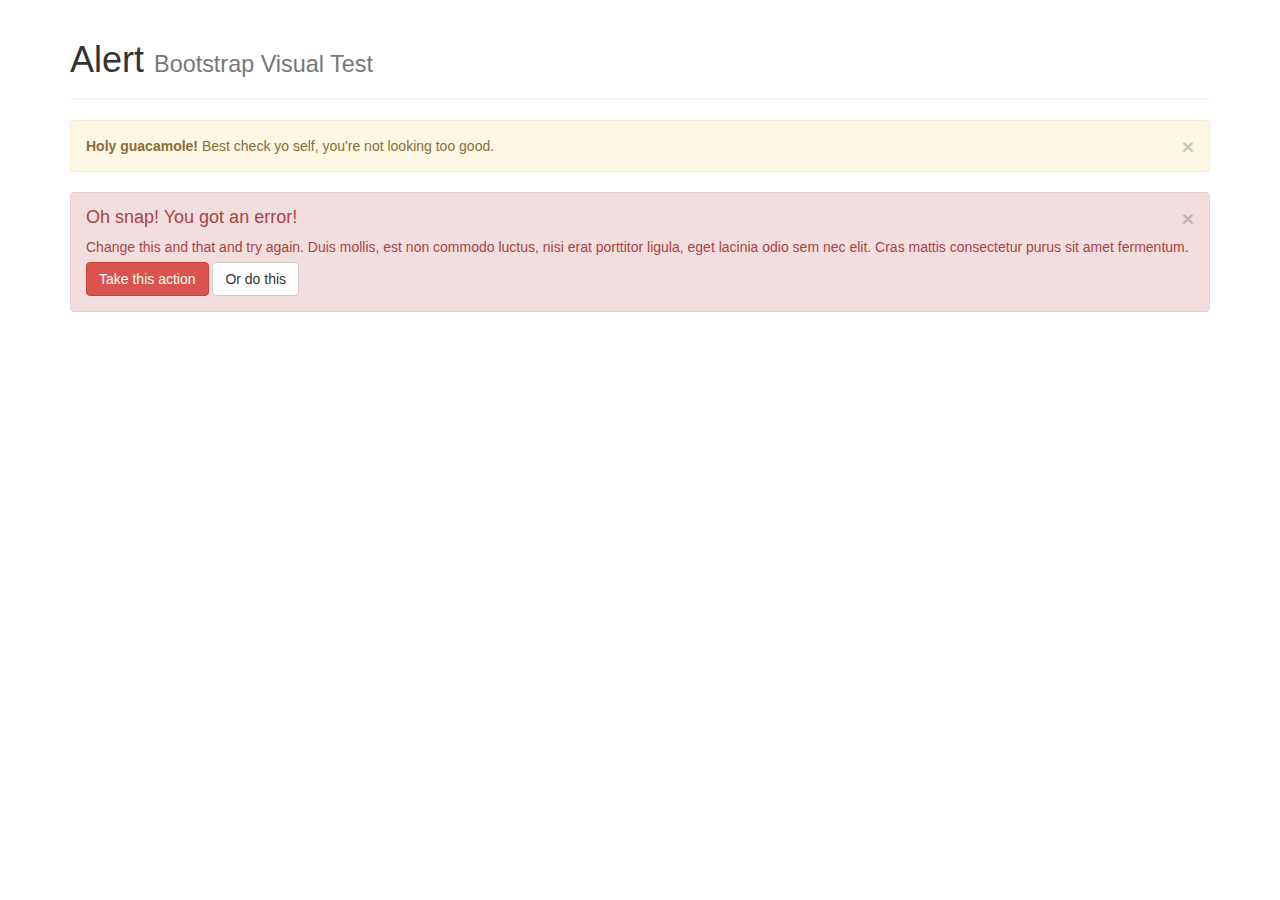
<file: design/bootstrap/js/tests/visual/alert.html>
<!DOCTYPE html>
<html>
<head>
  <meta charset="utf-8">
  <meta http-equiv="X-UA-Compatible" content="IE=edge">
  <meta name="viewport" content="width=device-width, initial-scale=1">
  <title>Alert</title>
  <link rel="stylesheet" href="../../../dist/css/bootstrap.min.css">

  <!-- HTML5 shim and Respond.js for IE8 support of HTML5 elements and media queries -->
  <!-- WARNING: Respond.js doesn't work if you view the page via file:// -->
  <!--[if lt IE 9]>
    <script src="https://oss.maxcdn.com/html5shiv/3.7.2/html5shiv.min.js"></script>
    <script src="https://oss.maxcdn.com/respond/1.4.2/respond.min.js"></script>
  <![endif]-->
</head>
<body>

<div class="container">

  <div class="page-header">
    <h1>Alert <small>Bootstrap Visual Test</small></h1>
  </div>

  <div class="alert alert-warning fade in">
    <button type="button" class="close" data-dismiss="alert" aria-hidden="true">&times;</button>
    <strong>Holy guacamole!</strong> Best check yo self, you're not looking too good.
  </div>

  <div class="alert alert-danger fade in">
    <button type="button" class="close" data-dismiss="alert" aria-hidden="true">&times;</button>
    <h4>Oh snap! You got an error!</h4>
    <p>Change this and that and try again. Duis mollis, est non commodo luctus, nisi erat porttitor ligula, eget lacinia odio sem nec elit. Cras mattis consectetur purus sit amet fermentum.</p>
    <p>
      <button type="button" class="btn btn-danger">Take this action</button>
      <button type="button" class="btn btn-default">Or do this</button>
    </p>
  </div>

</div>

<!-- JavaScript Includes -->
<script src="../vendor/jquery.min.js"></script>
<script src="../../transition.js"></script>
<script src="../../alert.js"></script>

</body>
</html>
</file>
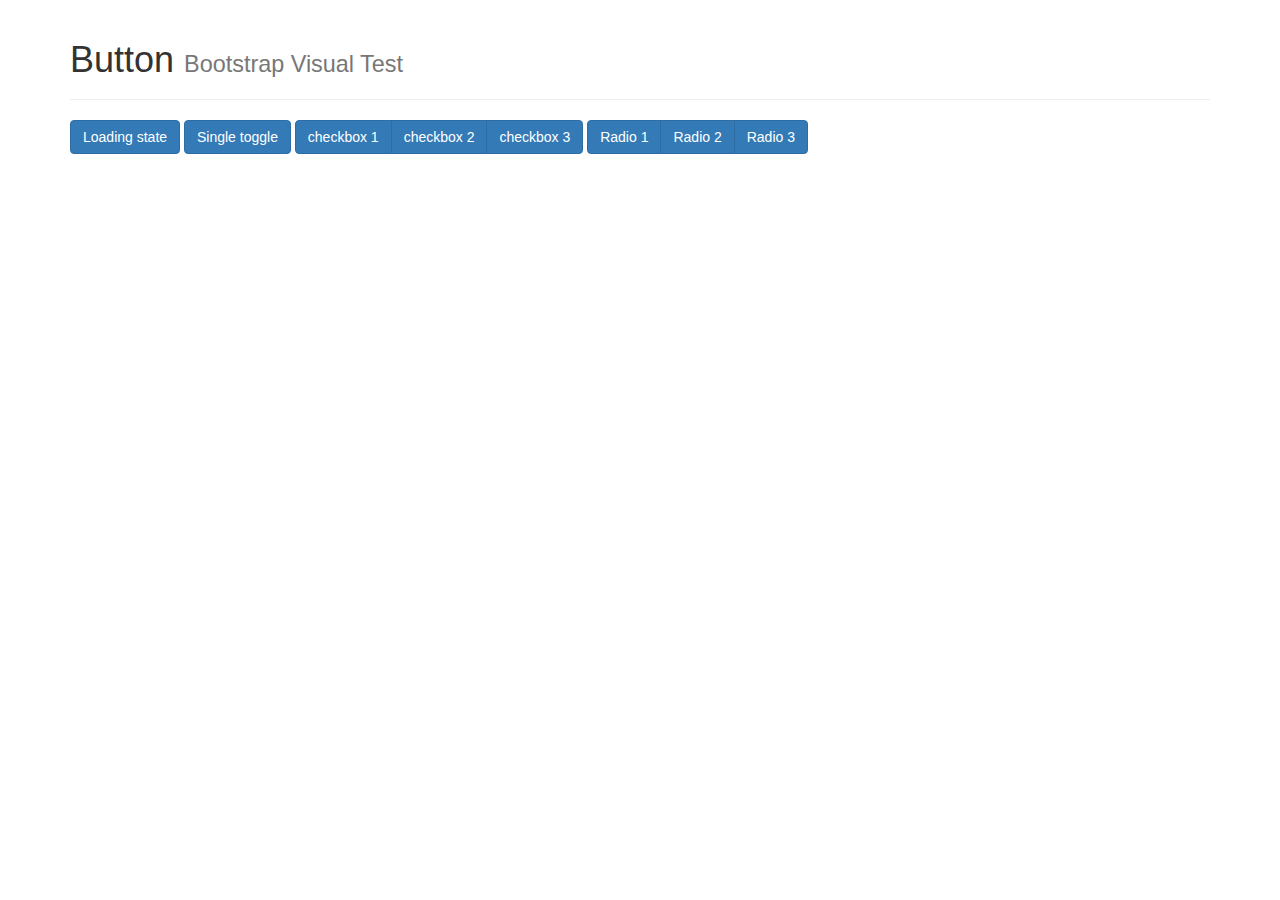
<file: design/bootstrap/js/tests/visual/button.html>
<!DOCTYPE html>
<html>
<head>
  <meta charset="utf-8">
  <meta http-equiv="X-UA-Compatible" content="IE=edge">
  <meta name="viewport" content="width=device-width, initial-scale=1">
  <title>Button</title>
  <link rel="stylesheet" href="../../../dist/css/bootstrap.min.css">

  <!-- HTML5 shim and Respond.js for IE8 support of HTML5 elements and media queries -->
  <!-- WARNING: Respond.js doesn't work if you view the page via file:// -->
  <!--[if lt IE 9]>
    <script src="https://oss.maxcdn.com/html5shiv/3.7.2/html5shiv.min.js"></script>
    <script src="https://oss.maxcdn.com/respond/1.4.2/respond.min.js"></script>
  <![endif]-->
</head>
<body>

<div class="container">

  <div class="page-header">
    <h1>Button <small>Bootstrap Visual Test</small></h1>
  </div>

  <button type="button" data-loading-text="Loading for 3 seconds..." class="btn btn-primary js-loading-button">
    Loading state
  </button>

  <button type="button" class="btn btn-primary" data-toggle="button">Single toggle</button>

  <div class="btn-group" data-toggle="buttons">
    <label class="btn btn-primary">
      <input type="checkbox"> checkbox 1
    </label>
    <label class="btn btn-primary">
      <input type="checkbox"> checkbox 2
    </label>
    <label class="btn btn-primary">
      <input type="checkbox"> checkbox 3
    </label>
  </div>

  <div class="btn-group" data-toggle="buttons">
    <label class="btn btn-primary">
      <input type="radio" name="options" id="option1"> Radio 1
    </label>
    <label class="btn btn-primary">
      <input type="radio" name="options" id="option2"> Radio 2
    </label>
    <label class="btn btn-primary">
      <input type="radio" name="options" id="option3"> Radio 3
    </label>
  </div>

</div>

<!-- JavaScript Includes -->
<script src="../vendor/jquery.min.js"></script>
<script src="../../transition.js"></script>
<script src="../../button.js"></script>

<!-- JavaScript Test -->
<script>
$(function () {
  $('.js-loading-button').on('click', function () {
    var btn = $(this).button('loading')
    setTimeout(function (){
      btn.button('reset')
    }, 3000)
  })
})
</script>
</body>
</html>
</file>
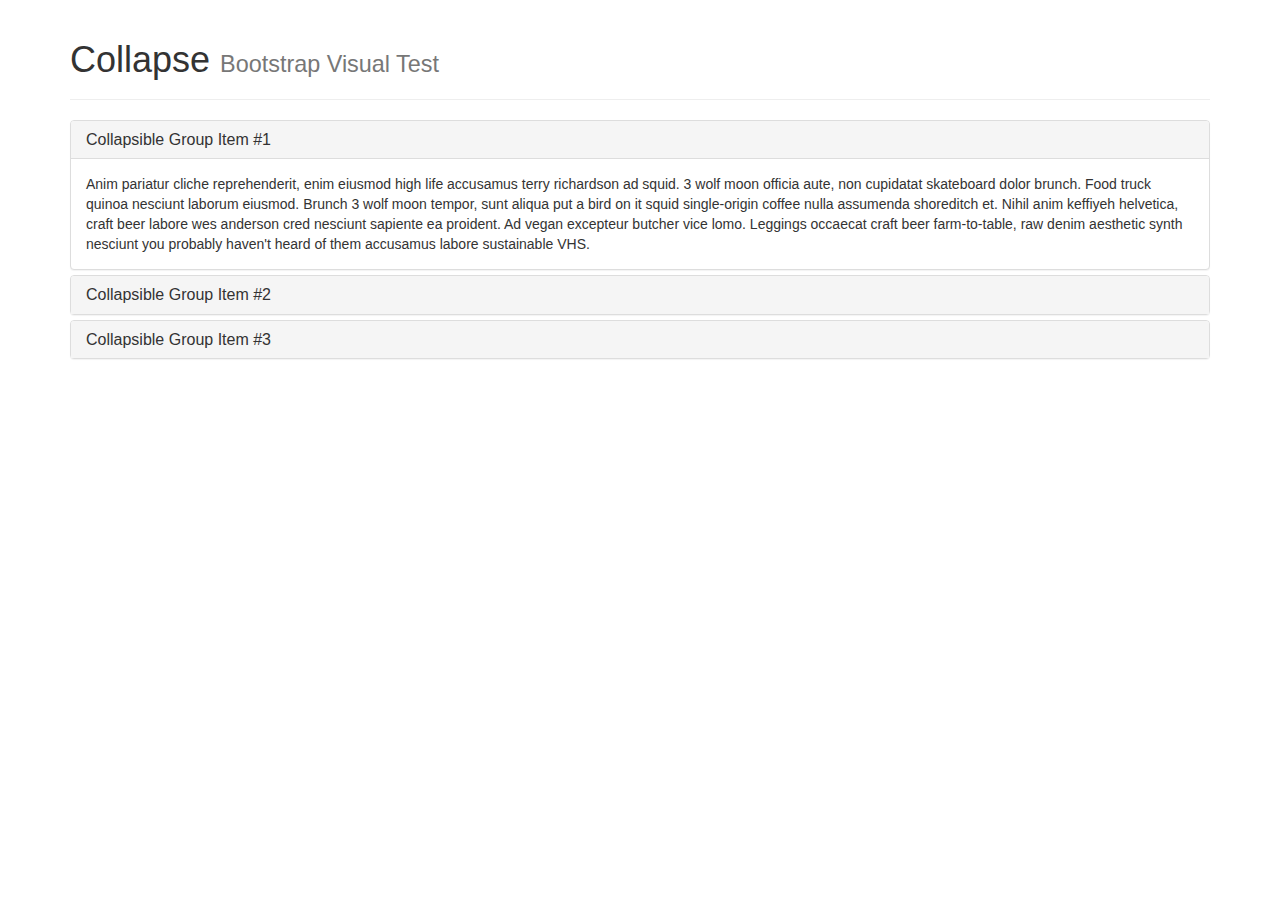
<file: design/bootstrap/js/tests/visual/collapse.html>
<!DOCTYPE html>
<html>
<head>
  <meta charset="utf-8">
  <meta http-equiv="X-UA-Compatible" content="IE=edge">
  <meta name="viewport" content="width=device-width, initial-scale=1">
  <title>Collapse</title>
  <link rel="stylesheet" href="../../../dist/css/bootstrap.min.css">

  <!-- HTML5 shim and Respond.js for IE8 support of HTML5 elements and media queries -->
  <!-- WARNING: Respond.js doesn't work if you view the page via file:// -->
  <!--[if lt IE 9]>
    <script src="https://oss.maxcdn.com/html5shiv/3.7.2/html5shiv.min.js"></script>
    <script src="https://oss.maxcdn.com/respond/1.4.2/respond.min.js"></script>
  <![endif]-->
</head>
<body>

<div class="container">

  <div class="page-header">
    <h1>Collapse <small>Bootstrap Visual Test</small></h1>
  </div>

  <div class="panel-group" id="accordion">
    <div class="panel panel-default">
      <div class="panel-heading">
        <h4 class="panel-title">
          <a role="button" data-toggle="collapse" data-parent="#accordion" href="#collapseOne">
            Collapsible Group Item #1
          </a>
        </h4>
      </div>
      <div id="collapseOne" class="panel-collapse collapse in">
        <div class="panel-body">
          Anim pariatur cliche reprehenderit, enim eiusmod high life accusamus terry richardson ad squid. 3 wolf moon officia aute, non cupidatat skateboard dolor brunch. Food truck quinoa nesciunt laborum eiusmod. Brunch 3 wolf moon tempor, sunt aliqua put a bird on it squid single-origin coffee nulla assumenda shoreditch et. Nihil anim keffiyeh helvetica, craft beer labore wes anderson cred nesciunt sapiente ea proident. Ad vegan excepteur butcher vice lomo. Leggings occaecat craft beer farm-to-table, raw denim aesthetic synth nesciunt you probably haven't heard of them accusamus labore sustainable VHS.
        </div>
      </div>
    </div>
    <div class="panel panel-default">
      <div class="panel-heading">
        <h4 class="panel-title">
          <a role="button" data-toggle="collapse" data-parent="#accordion" href="#collapseTwo">
            Collapsible Group Item #2
          </a>
        </h4>
      </div>
      <div id="collapseTwo" class="panel-collapse collapse">
        <div class="panel-body">
          Anim pariatur cliche reprehenderit, enim eiusmod high life accusamus terry richardson ad squid. 3 wolf moon officia aute, non cupidatat skateboard dolor brunch. Food truck quinoa nesciunt laborum eiusmod. Brunch 3 wolf moon tempor, sunt aliqua put a bird on it squid single-origin coffee nulla assumenda shoreditch et. Nihil anim keffiyeh helvetica, craft beer labore wes anderson cred nesciunt sapiente ea proident. Ad vegan excepteur butcher vice lomo. Leggings occaecat craft beer farm-to-table, raw denim aesthetic synth nesciunt you probably haven't heard of them accusamus labore sustainable VHS.
        </div>
      </div>
    </div>
    <div class="panel panel-default">
      <div class="panel-heading">
        <h4 class="panel-title">
          <a role="button" data-toggle="collapse" data-parent="#accordion" href="#collapseThree">
            Collapsible Group Item #3
          </a>
        </h4>
      </div>
      <div id="collapseThree" class="panel-collapse collapse">
        <div class="panel-body">
          Anim pariatur cliche reprehenderit, enim eiusmod high life accusamus terry richardson ad squid. 3 wolf moon officia aute, non cupidatat skateboard dolor brunch. Food truck quinoa nesciunt laborum eiusmod. Brunch 3 wolf moon tempor, sunt aliqua put a bird on it squid single-origin coffee nulla assumenda shoreditch et. Nihil anim keffiyeh helvetica, craft beer labore wes anderson cred nesciunt sapiente ea proident. Ad vegan excepteur butcher vice lomo. Leggings occaecat craft beer farm-to-table, raw denim aesthetic synth nesciunt you probably haven't heard of them accusamus labore sustainable VHS.
        </div>
      </div>
    </div>
  </div>

</div>

<!-- JavaScript Includes -->
<script src="../vendor/jquery.min.js"></script>
<script src="../../transition.js"></script>
<script src="../../collapse.js"></script>

</body>
</html>
</file>
<file: design/bootstrap/js/tests/vendor/qunit.css>
/*!
 * QUnit 1.17.1
 * http://qunitjs.com/
 *
 * Copyright jQuery Foundation and other contributors
 * Released under the MIT license
 * http://jquery.org/license
 *
 * Date: 2015-01-20T19:39Z
 */

/** Font Family and Sizes */

#qunit-tests, #qunit-header, #qunit-banner, #qunit-testrunner-toolbar, #qunit-userAgent, #qunit-testresult {
	font-family: "Helvetica Neue Light", "HelveticaNeue-Light", "Helvetica Neue", Calibri, Helvetica, Arial, sans-serif;
}

#qunit-testrunner-toolbar, #qunit-userAgent, #qunit-testresult, #qunit-tests li { font-size: small; }
#qunit-tests { font-size: smaller; }


/** Resets */

#qunit-tests, #qunit-header, #qunit-banner, #qunit-userAgent, #qunit-testresult, #qunit-modulefilter {
	margin: 0;
	padding: 0;
}


/** Header */

#qunit-header {
	padding: 0.5em 0 0.5em 1em;

	color: #8699A4;
	background-color: #0D3349;

	font-size: 1.5em;
	line-height: 1em;
	font-weight: 400;

	border-radius: 5px 5px 0 0;
}

#qunit-header a {
	text-decoration: none;
	color: #C2CCD1;
}

#qunit-header a:hover,
#qunit-header a:focus {
	color: #FFF;
}

#qunit-testrunner-toolbar label {
	display: inline-block;
	padding: 0 0.5em 0 0.1em;
}

#qunit-banner {
	height: 5px;
}

#qunit-testrunner-toolbar {
	padding: 0.5em 1em 0.5em 1em;
	color: #5E740B;
	background-color: #EEE;
	overflow: hidden;
}

#qunit-userAgent {
	padding: 0.5em 1em 0.5em 1em;
	background-color: #2B81AF;
	color: #FFF;
	text-shadow: rgba(0, 0, 0, 0.5) 2px 2px 1px;
}

#qunit-modulefilter-container {
	float: right;
	padding: 0.2em;
}

.qunit-url-config {
	display: inline-block;
	padding: 0.1em;
}

.qunit-filter {
	display: block;
	float: right;
	margin-left: 1em;
}

/** Tests: Pass/Fail */

#qunit-tests {
	list-style-position: inside;
}

#qunit-tests li {
	padding: 0.4em 1em 0.4em 1em;
	border-bottom: 1px solid #FFF;
	list-style-position: inside;
}

#qunit-tests > li {
	display: none;
}

#qunit-tests li.running,
#qunit-tests li.pass,
#qunit-tests li.fail,
#qunit-tests li.skipped {
	display: list-item;
}

#qunit-tests.hidepass li.running,
#qunit-tests.hidepass li.pass {
	display: none;
}

#qunit-tests li strong {
	cursor: pointer;
}

#qunit-tests li.skipped strong {
	cursor: default;
}

#qunit-tests li a {
	padding: 0.5em;
	color: #C2CCD1;
	text-decoration: none;
}
#qunit-tests li a:hover,
#qunit-tests li a:focus {
	color: #000;
}

#qunit-tests li .runtime {
	float: right;
	font-size: smaller;
}

.qunit-assert-list {
	margin-top: 0.5em;
	padding: 0.5em;

	background-color: #FFF;

	border-radius: 5px;
}

.qunit-collapsed {
	display: none;
}

#qunit-tests table {
	border-collapse: collapse;
	margin-top: 0.2em;
}

#qunit-tests th {
	text-align: right;
	vertical-align: top;
	padding: 0 0.5em 0 0;
}

#qunit-tests td {
	vertical-align: top;
}

#qunit-tests pre {
	margin: 0;
	white-space: pre-wrap;
	word-wrap: break-word;
}

#qunit-tests del {
	background-color: #E0F2BE;
	color: #374E0C;
	text-decoration: none;
}

#qunit-tests ins {
	background-color: #FFCACA;
	color: #500;
	text-decoration: none;
}

/*** Test Counts */

#qunit-tests b.counts                       { color: #000; }
#qunit-tests b.passed                       { color: #5E740B; }
#qunit-tests b.failed                       { color: #710909; }

#qunit-tests li li {
	padding: 5px;
	background-color: #FFF;
	border-bottom: none;
	list-style-position: inside;
}

/*** Passing Styles */

#qunit-tests li li.pass {
	color: #3C510C;
	background-color: #FFF;
	border-left: 10px solid #C6E746;
}

#qunit-tests .pass                          { color: #528CE0; background-color: #D2E0E6; }
#qunit-tests .pass .test-name               { color: #366097; }

#qunit-tests .pass .test-actual,
#qunit-tests .pass .test-expected           { color: #999; }

#qunit-banner.qunit-pass                    { background-color: #C6E746; }

/*** Failing Styles */

#qunit-tests li li.fail {
	color: #710909;
	background-color: #FFF;
	border-left: 10px solid #EE5757;
	white-space: pre;
}

#qunit-tests > li:last-child {
	border-radius: 0 0 5px 5px;
}

#qunit-tests .fail                          { color: #000; background-color: #EE5757; }
#qunit-tests .fail .test-name,
#qunit-tests .fail .module-name             { color: #000; }

#qunit-tests .fail .test-actual             { color: #EE5757; }
#qunit-tests .fail .test-expected           { color: #008000; }

#qunit-banner.qunit-fail                    { background-color: #EE5757; }

/*** Skipped tests */

#qunit-tests .skipped {
	background-color: #EBECE9;
}

#qunit-tests .qunit-skipped-label {
	background-color: #F4FF77;
	display: inline-block;
	font-style: normal;
	color: #366097;
	line-height: 1.8em;
	padding: 0 0.5em;
	margin: -0.4em 0.4em -0.4em 0;
}

/** Result */

#qunit-testresult {
	padding: 0.5em 1em 0.5em 1em;

	color: #2B81AF;
	background-color: #D2E0E6;

	border-bottom: 1px solid #FFF;
}
#qunit-testresult .module-name {
	font-weight: 700;
}

/** Fixture */

#qunit-fixture {
	position: absolute;
	top: -10000px;
	left: -10000px;
	width: 1000px;
	height: 1000px;
}
</file>
